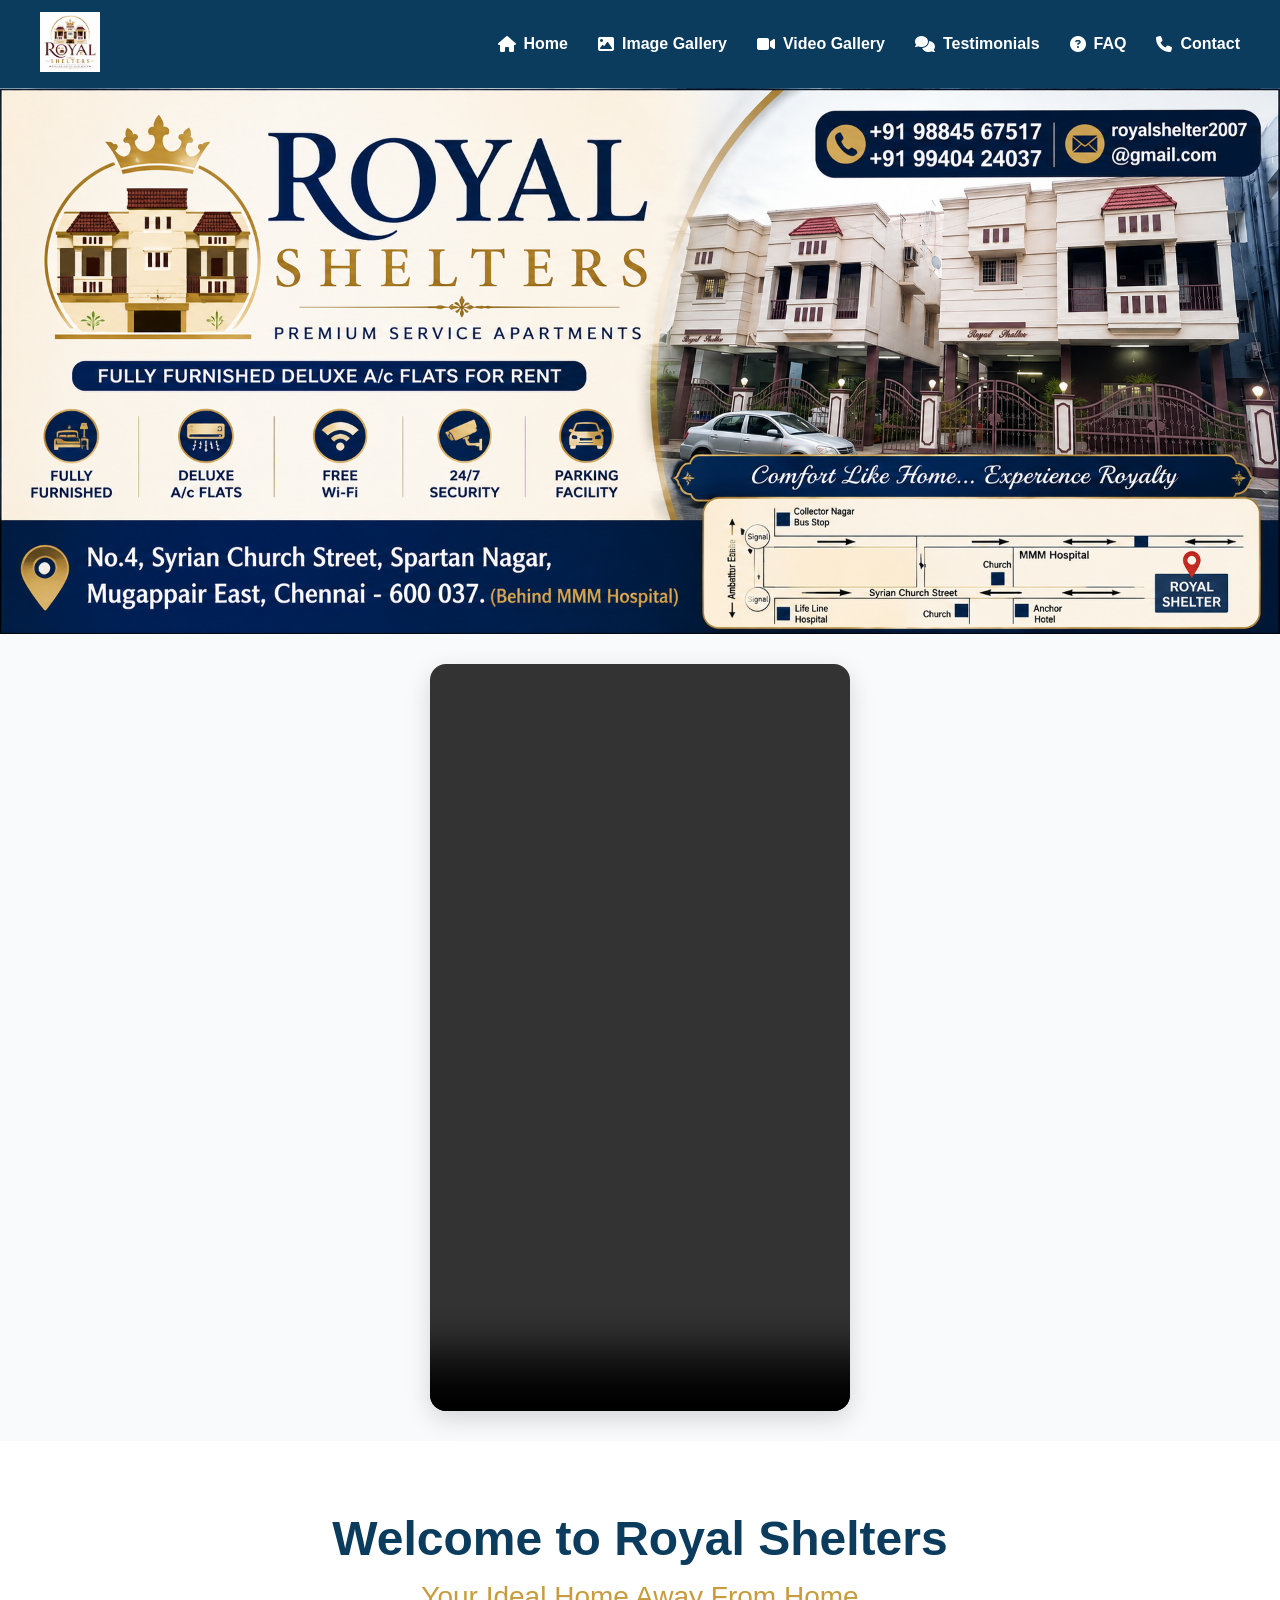
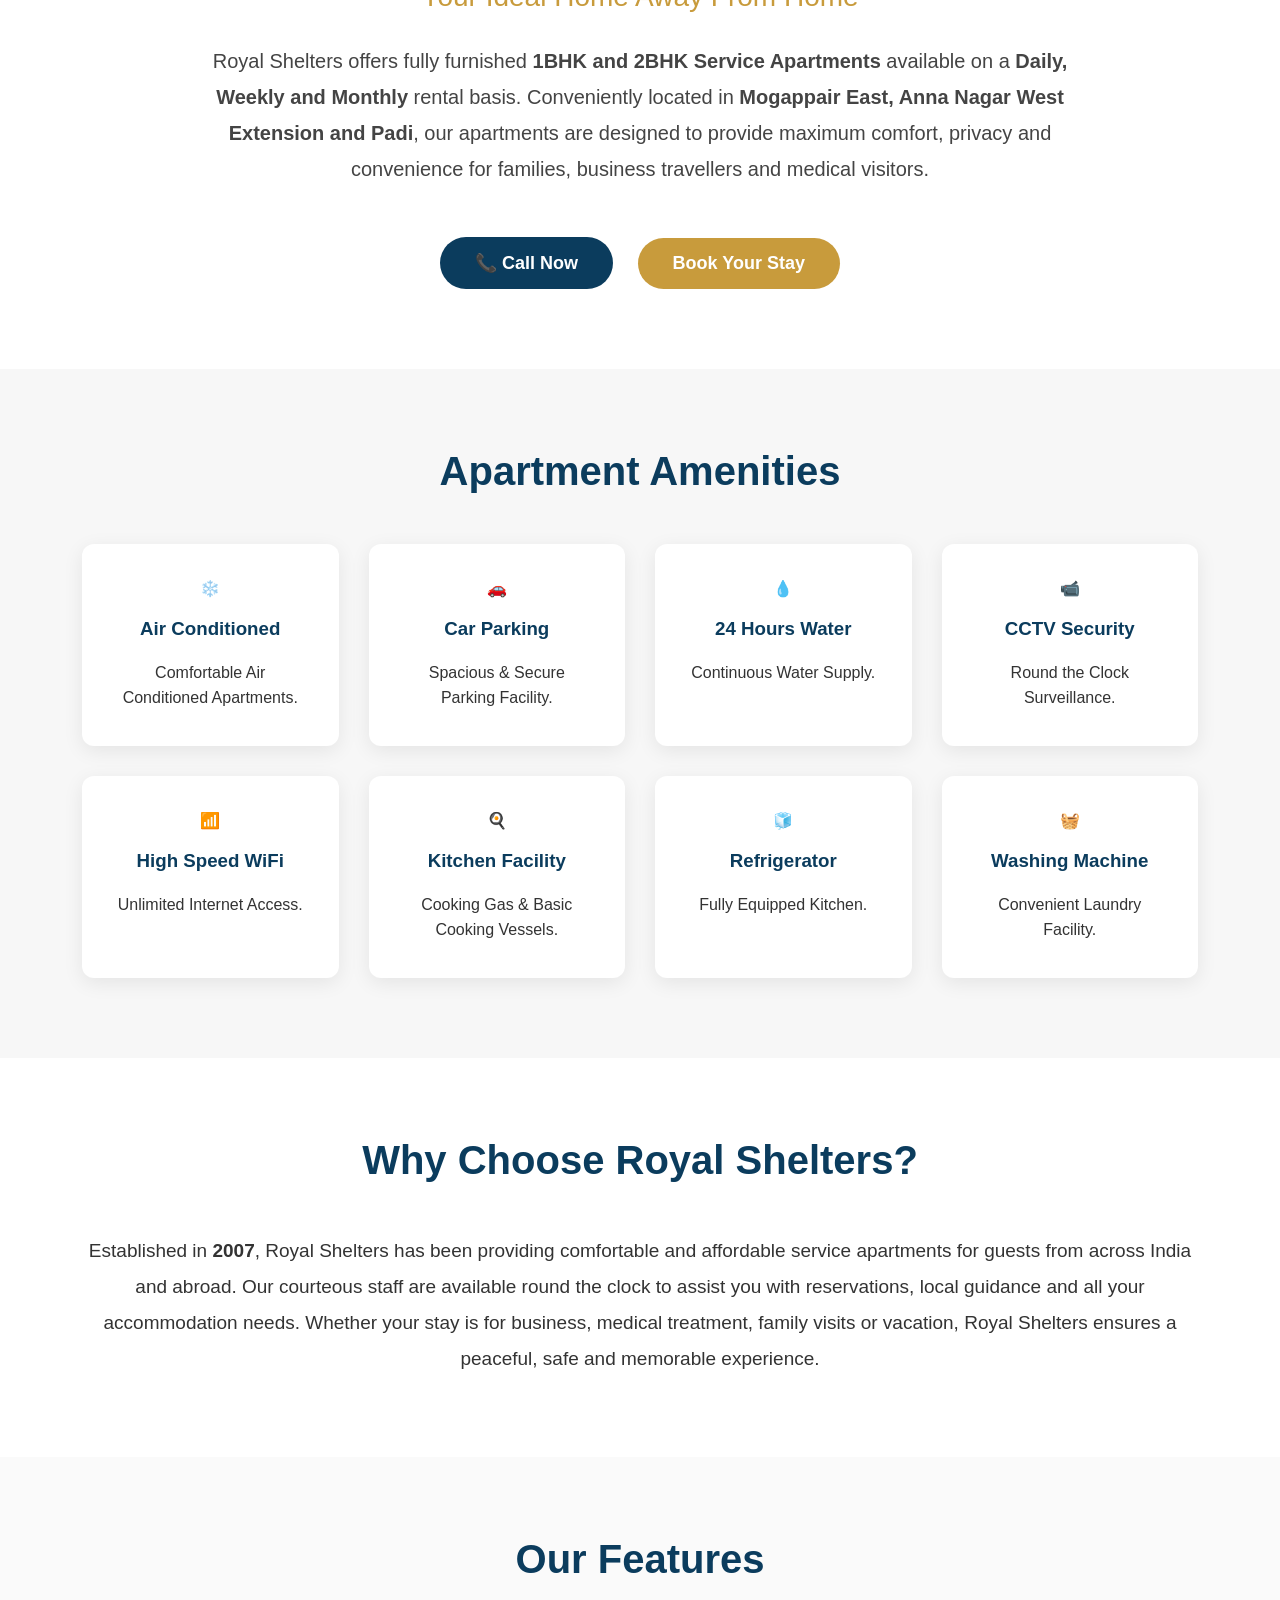
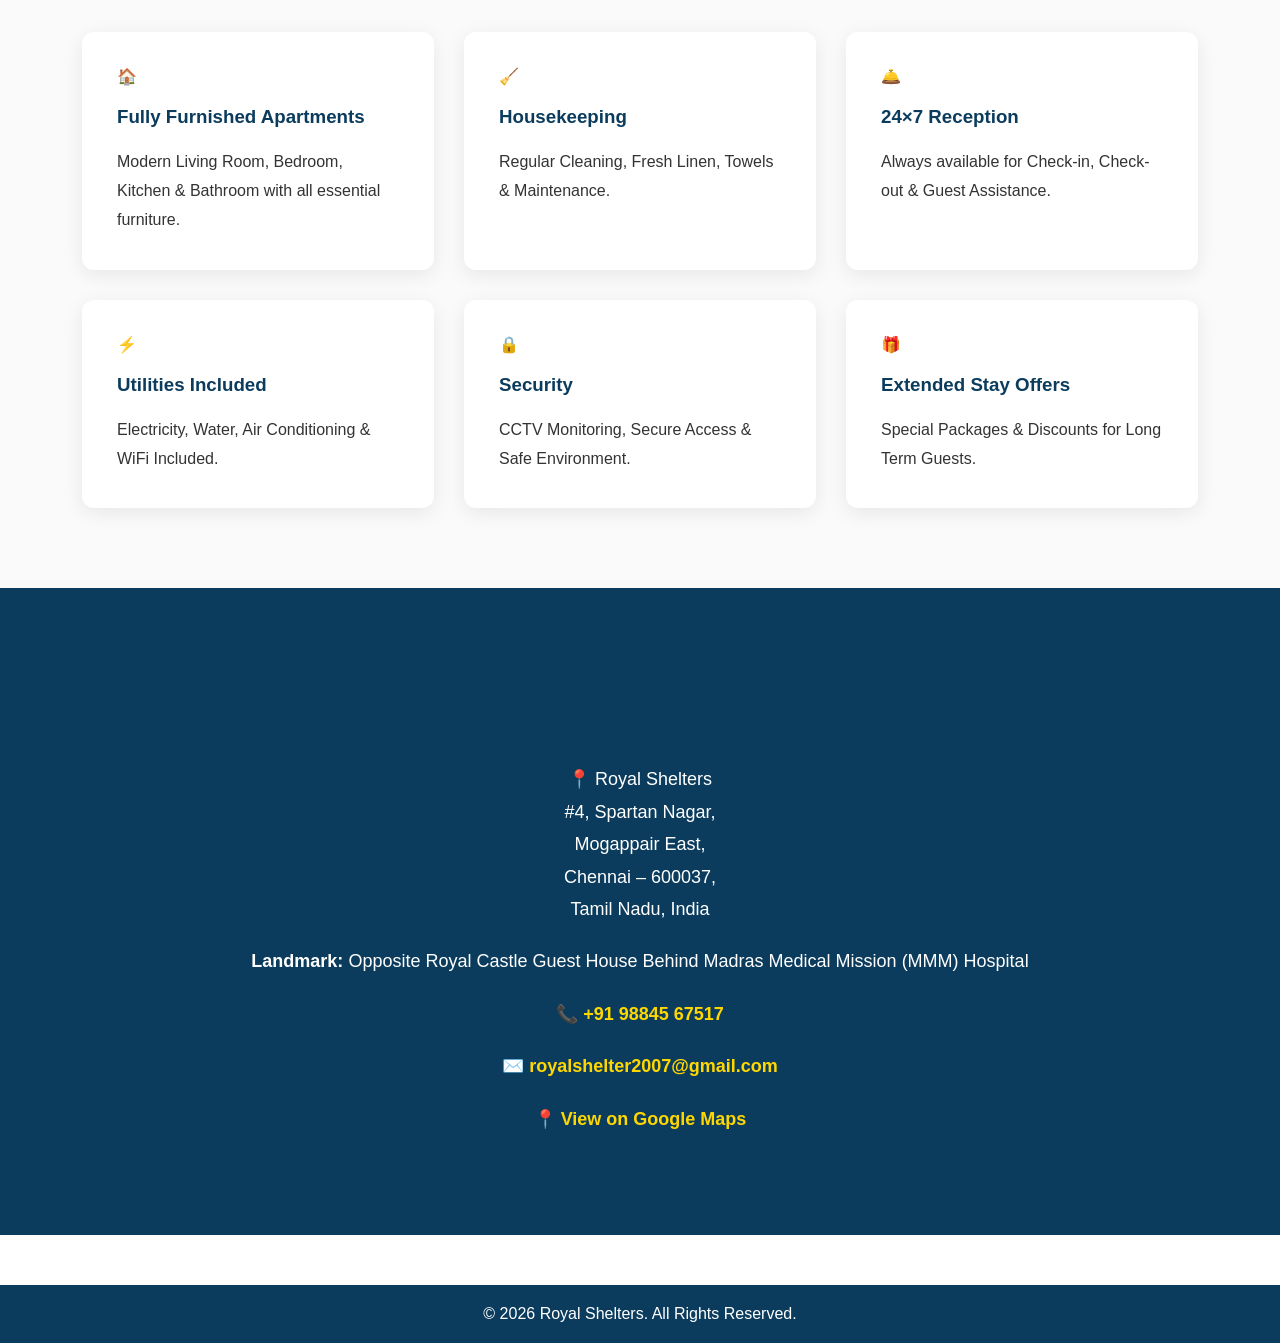
<file: index.html>
<!DOCTYPE html>
<html lang="en">

<head>

<!-- ==========================================
     BASIC SEO
=========================================== -->

<title>Royal Shelters | Premium Service Apartments in Mogappair East, Chennai</title>

<meta charset="UTF-8">
<meta name="viewport" content="width=device-width, initial-scale=1.0">

<meta name="title" content="Royal Shelters | Premium Service Apartments in Mogappair East, Chennai">

<meta name="description"
content="Royal Shelters offers fully furnished premium service apartments in Mogappair East, Chennai. Deluxe A/C flats for short stay, long stay, family stay, business stay and medical visitors near MMM Hospital.">

<meta name="keywords"
content="Royal Shelters, Service Apartments Chennai, Mogappair Service Apartments, Apartments near MMM Hospital, Fully Furnished Apartments Chennai, Corporate Stay Chennai, Family Stay Chennai">

<meta name="author" content="Royal Shelters">

<meta name="robots" content="index,follow">

<link rel="canonical" href="https://royalshelters.in/">


<!-- Open Graph -->

<meta property="og:type" content="website">
<meta property="og:title" content="Royal Shelters | Premium Service Apartments">
<meta property="og:description" content="Premium Fully Furnished Deluxe A/C Service Apartments in Mogappair East, Chennai.">
<meta property="og:url" content="https://royalshelters.in/">
<meta property="og:image" content="https://royalshelters.in/images/banner.png">


<!-- Twitter -->

<meta name="twitter:card" content="summary_large_image">
<meta name="twitter:title" content="Royal Shelters">
<meta name="twitter:description" content="Premium Service Apartments in Chennai">
<meta name="twitter:image" content="https://royalshelters.in/images/banner.png">


<!-- Theme -->

<meta name="theme-color" content="#0b3c5d">

<link rel="icon" href="images/favicon.png">

<link rel="apple-touch-icon" href="images/favicon.png">


<!-- CSS -->

<link rel="stylesheet" href="css/navigation.css">
<link rel="stylesheet" href="css/style.css">
<link rel="stylesheet" href="css/index.css">

</head>

<body>

<!-- Navigation -->
<div id="navigation-container"></div>

<script>

fetch("navigation.html")
.then(response=>response.text())
.then(data=>{

document.getElementById("navigation-container").innerHTML=data;

initializeNavigation();

});

</script>


<!-- Banner -->

<section class="hero-banner">

    <img src="images/banner.png"
         alt="Royal Shelters Service Apartments">

</section>
<!-- ==========================================
INTRO VIDEO
=========================================== -->

<section class="intro-video-section">

    <div class="intro-video-container">

        <video
            class="intro-video"
            controls
            autoplay
            muted
            playsinline
            preload="metadata">

            <source src="videos/intro.mp4" type="video/mp4">

            Your browser does not support the video tag.

        </video>

    </div>

</section>

<!-- Main Content -->

<main>

     <!-- ==========================================
WELCOME SECTION
=========================================== -->

<section class="index-welcome">

    <div class="index-container">

        <h1 class="index-title">
            Welcome to Royal Shelters
        </h1>

        <h2 class="index-subtitle">
            Your Ideal Home Away From Home
        </h2>

        <p class="index-description">

            Royal Shelters offers fully furnished <strong>1BHK and 2BHK Service Apartments</strong>
            available on a <strong>Daily, Weekly and Monthly</strong> rental basis.

            Conveniently located in <strong>Mogappair East, Anna Nagar West Extension and Padi</strong>,
            our apartments are designed to provide maximum comfort, privacy and convenience for
            families, business travellers and medical visitors.

        </p>

        <div class="index-button-group">

            <a href="tel:+919884567517" class="index-call-button">
                📞 Call Now
            </a>

            <a href="contact.html" class="index-book-button">
                Book Your Stay
            </a>

        </div>

    </div>

</section>



<!-- ==========================================
AMENITIES
=========================================== -->

<section class="index-amenities">

<div class="index-container">

<h2 class="index-section-title">

Apartment Amenities

</h2>

<div class="index-amenities-grid">

<div class="index-amenity-card">

❄️

<h3>Air Conditioned</h3>

<p>Comfortable Air Conditioned Apartments.</p>

</div>


<div class="index-amenity-card">

🚗

<h3>Car Parking</h3>

<p>Spacious & Secure Parking Facility.</p>

</div>


<div class="index-amenity-card">

💧

<h3>24 Hours Water</h3>

<p>Continuous Water Supply.</p>

</div>


<div class="index-amenity-card">

📹

<h3>CCTV Security</h3>

<p>Round the Clock Surveillance.</p>

</div>


<div class="index-amenity-card">

📶

<h3>High Speed WiFi</h3>

<p>Unlimited Internet Access.</p>

</div>


<div class="index-amenity-card">

🍳

<h3>Kitchen Facility</h3>

<p>Cooking Gas & Basic Cooking Vessels.</p>

</div>


<div class="index-amenity-card">

🧊

<h3>Refrigerator</h3>

<p>Fully Equipped Kitchen.</p>

</div>


<div class="index-amenity-card">

🧺

<h3>Washing Machine</h3>

<p>Convenient Laundry Facility.</p>

</div>

</div>

</div>

</section>



<!-- ==========================================
ABOUT
=========================================== -->

<section class="index-about">

<div class="index-container">

<h2 class="index-section-title">

Why Choose Royal Shelters?

</h2>

<p>

Established in <strong>2007</strong>, Royal Shelters has been providing
comfortable and affordable service apartments for guests from across India
and abroad.

Our courteous staff are available round the clock to assist you with
reservations, local guidance and all your accommodation needs.

Whether your stay is for business, medical treatment,
family visits or vacation, Royal Shelters ensures a peaceful,
safe and memorable experience.

</p>

</div>

</section>



<!-- ==========================================
FEATURES
=========================================== -->

<section class="index-features">

<div class="index-container">

<h2 class="index-section-title">

Our Features

</h2>

<div class="index-features-grid">

<div class="index-feature">

🏠

<h3>Fully Furnished Apartments</h3>

<p>

Modern Living Room, Bedroom, Kitchen &
Bathroom with all essential furniture.

</p>

</div>



<div class="index-feature">

🧹

<h3>Housekeeping</h3>

<p>

Regular Cleaning, Fresh Linen,
Towels & Maintenance.

</p>

</div>



<div class="index-feature">

🛎️

<h3>24×7 Reception</h3>

<p>

Always available for Check-in,
Check-out & Guest Assistance.

</p>

</div>



<div class="index-feature">

⚡

<h3>Utilities Included</h3>

<p>

Electricity, Water,
Air Conditioning & WiFi Included.

</p>

</div>



<div class="index-feature">

🔒

<h3>Security</h3>

<p>

CCTV Monitoring,
Secure Access &
Safe Environment.

</p>

</div>



<div class="index-feature">

🎁

<h3>Extended Stay Offers</h3>

<p>

Special Packages &
Discounts for Long Term Guests.

</p>

</div>

</div>

</div>

</section>



<!-- ==========================================
CONTACT
=========================================== -->

<section class="index-contact">

<div class="index-container">

<h2 class="index-section-title">

Contact Royal Shelters

</h2>

<p>

📍 Royal Shelters<br>

#4, Spartan Nagar,<br>

Mogappair East,<br>

Chennai – 600037,<br>

Tamil Nadu, India

</p>

<p>

<b>Landmark:</b>

Opposite Royal Castle Guest House

Behind Madras Medical Mission (MMM) Hospital

</p>

<p>

📞

<a href="tel:+919884567517">

+91 98845 67517

</a>

</p>

<p>

✉️

<a href="mailto:royalshelter2007@gmail.com">

royalshelter2007@gmail.com

</a>

</p>

<p>

📍

<a href="https://maps.app.goo.gl/gJ1hBpkbXd2VNoMu9"
target="_blank">

View on Google Maps

</a>

</p>

</div>

</section>

</main>


<!-- Footer -->

<footer>

© 2026 Royal Shelters. All Rights Reserved.

</footer>


<!-- JavaScript -->

<script src="js/navigation.js"></script>

</body>
</html>
</file>
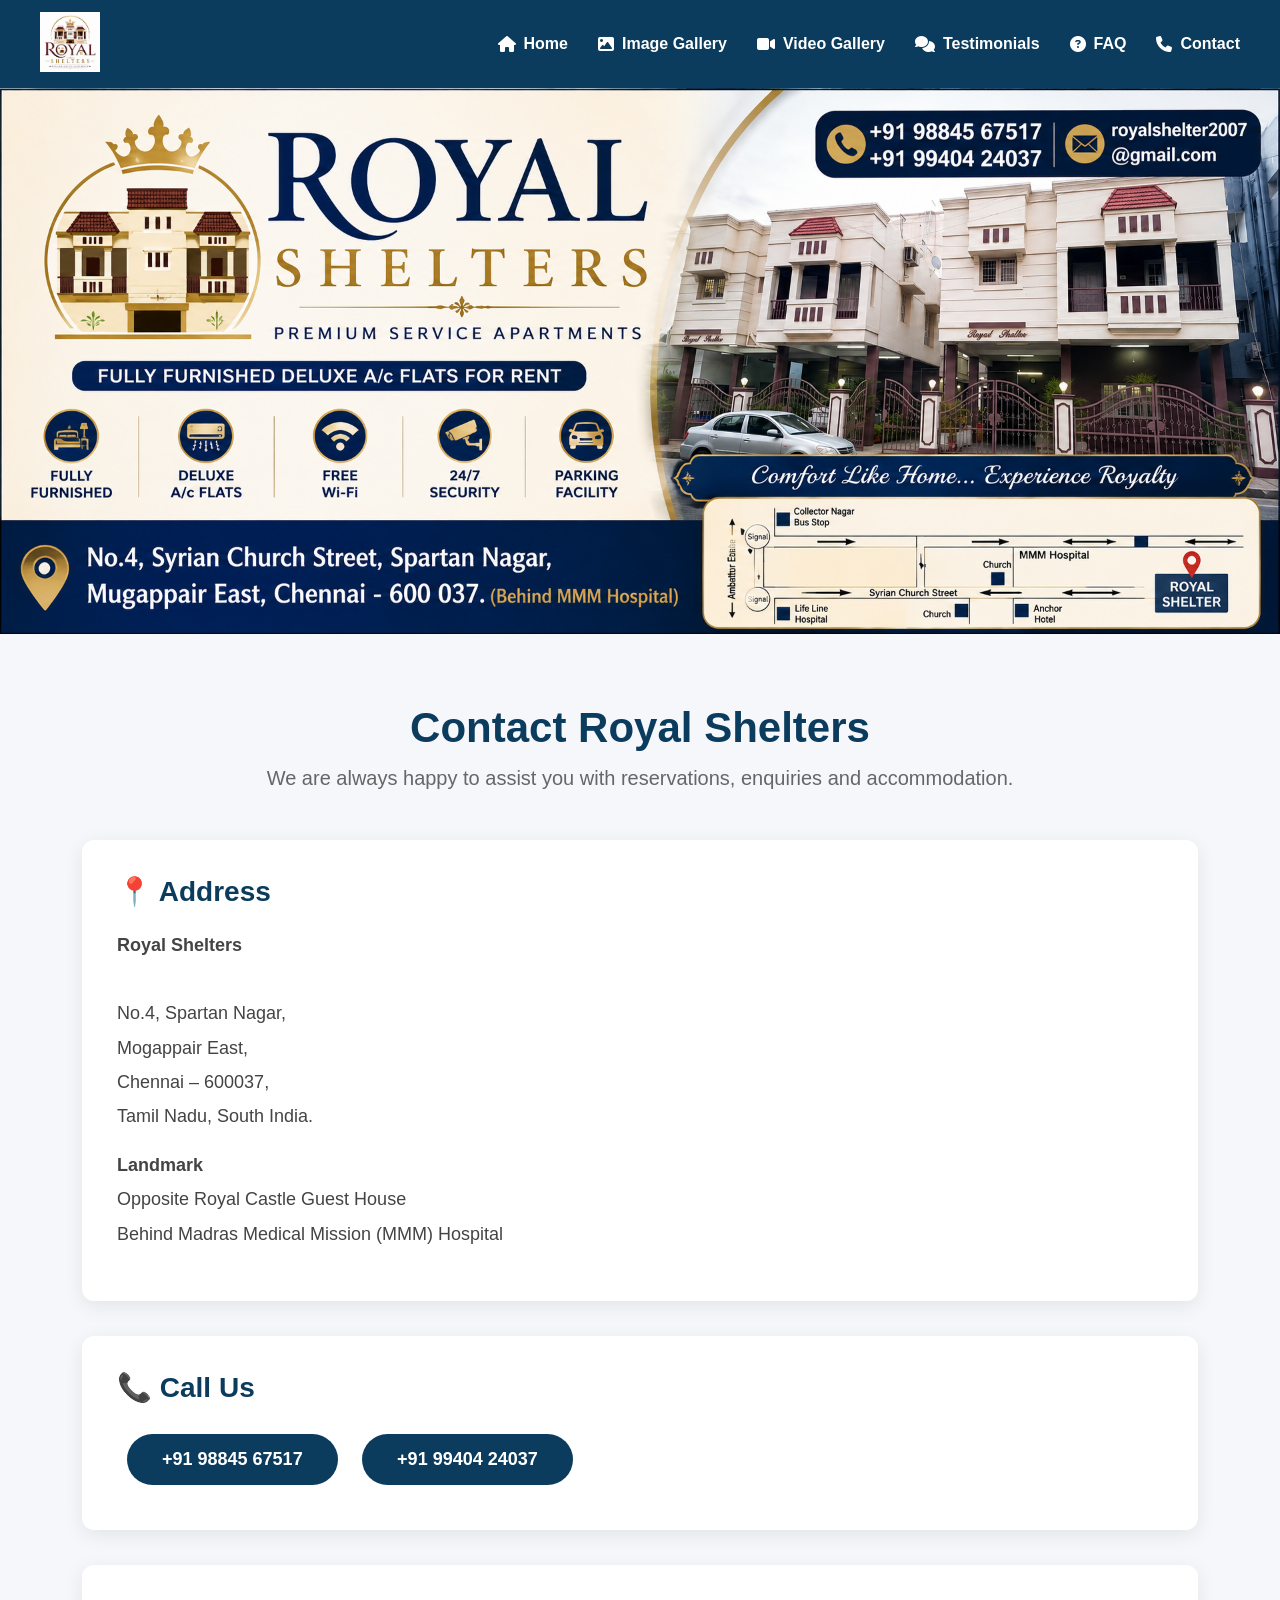
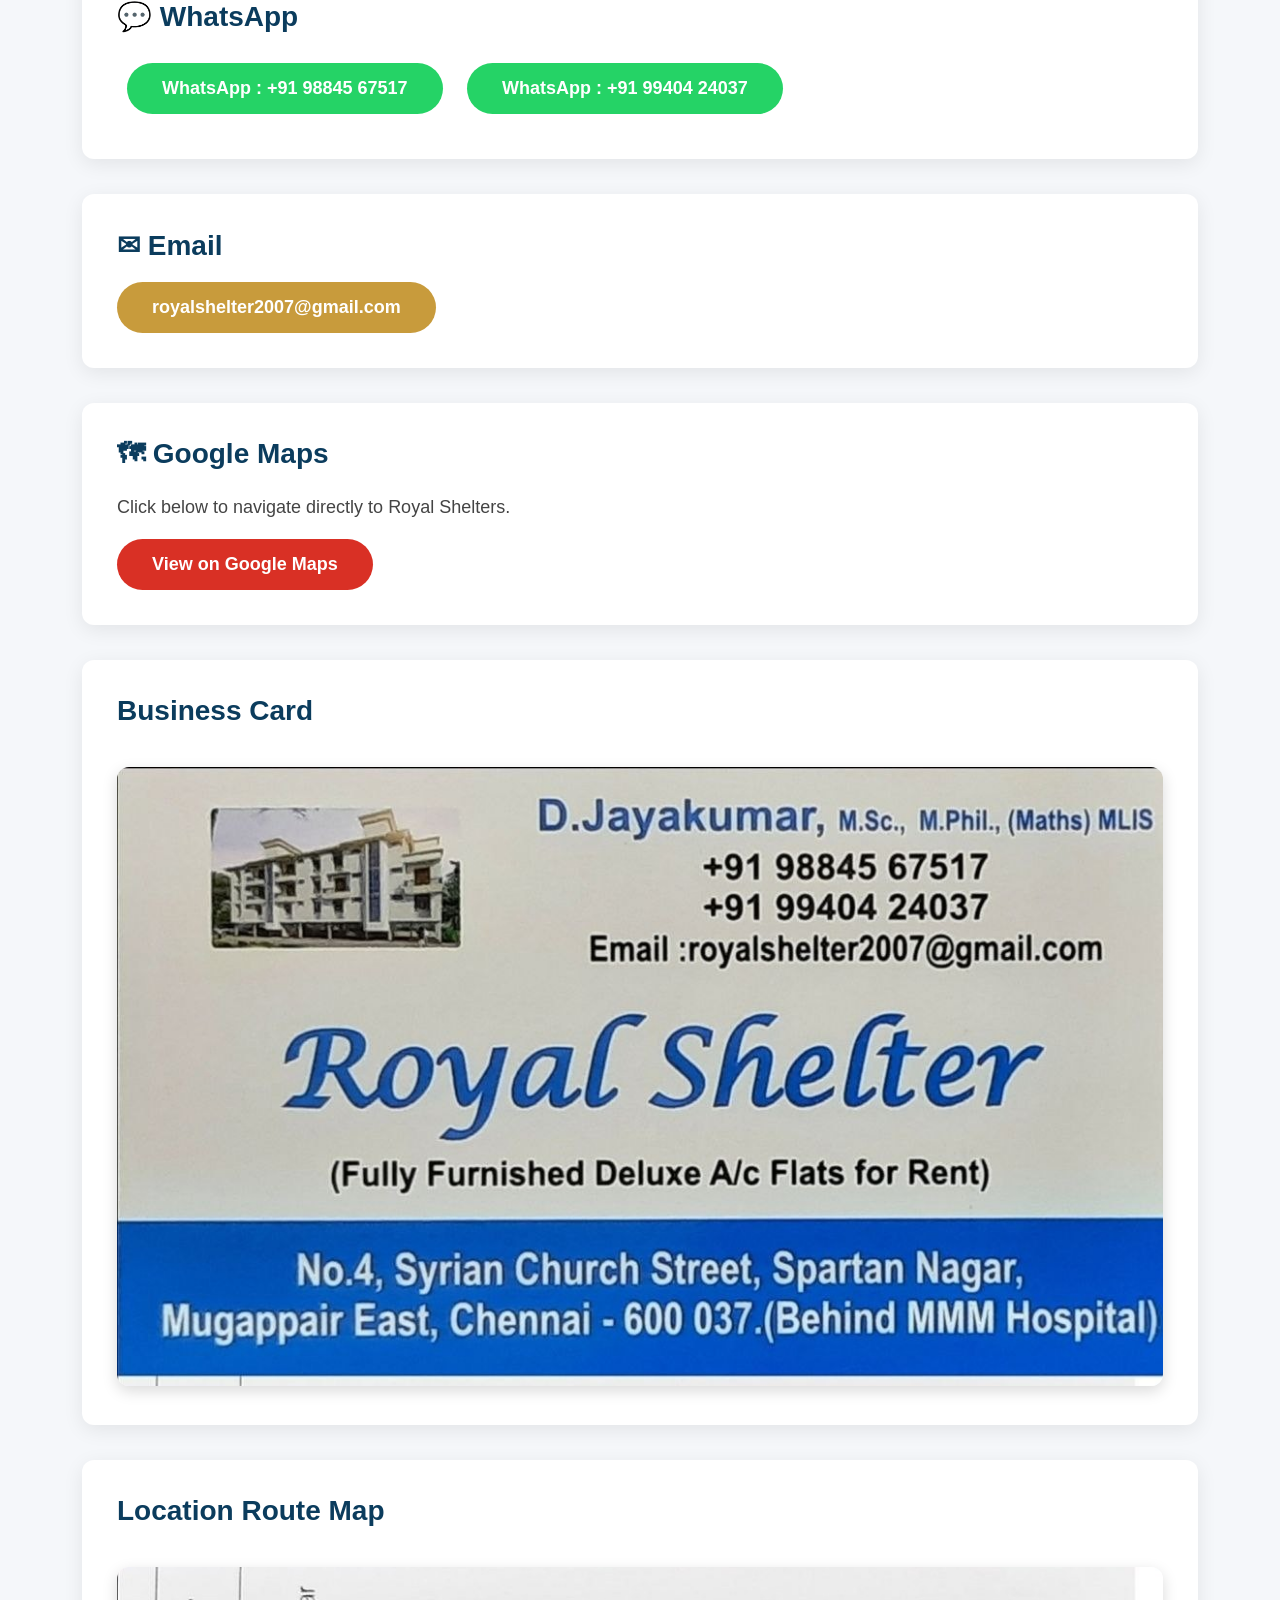
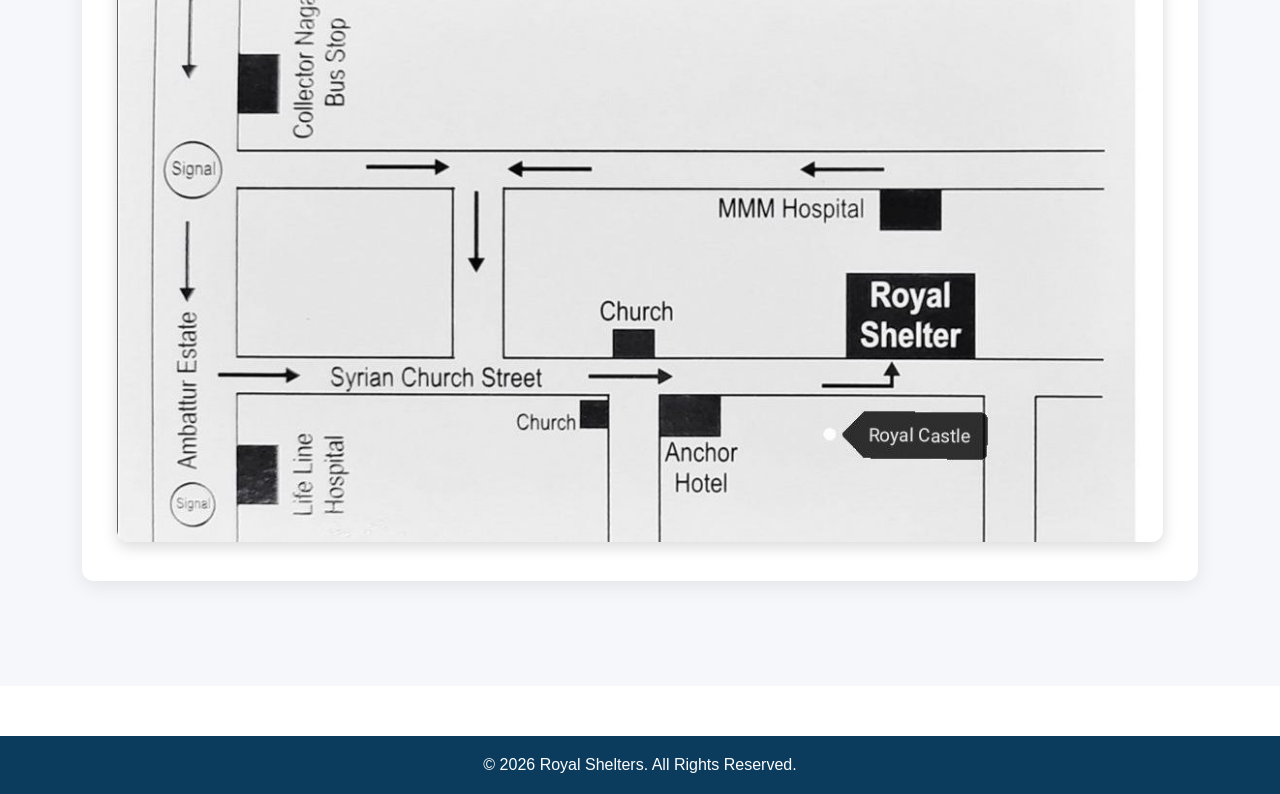
<file: contact.html>
<!DOCTYPE html>
<html lang="en">

<head>

<!-- ==========================================
     BASIC SEO
=========================================== -->

<title>Royal Shelters | Premium Service Apartments in Mogappair East, Chennai</title>

<meta charset="UTF-8">
<meta name="viewport" content="width=device-width, initial-scale=1.0">

<meta name="title" content="Royal Shelters | Premium Service Apartments in Mogappair East, Chennai">

<meta name="description"
content="Royal Shelters offers fully furnished premium service apartments in Mogappair East, Chennai. Deluxe A/C flats for short stay, long stay, family stay, business stay and medical visitors near MMM Hospital.">

<meta name="keywords"
content="Royal Shelters, Service Apartments Chennai, Mogappair Service Apartments, Apartments near MMM Hospital, Fully Furnished Apartments Chennai, Corporate Stay Chennai, Family Stay Chennai">

<meta name="author" content="Royal Shelters">

<meta name="robots" content="index,follow">

<link rel="canonical" href="https://royalshelters.in/">


<!-- Open Graph -->

<meta property="og:type" content="website">
<meta property="og:title" content="Royal Shelters | Premium Service Apartments">
<meta property="og:description" content="Premium Fully Furnished Deluxe A/C Service Apartments in Mogappair East, Chennai.">
<meta property="og:url" content="https://royalshelters.in/">
<meta property="og:image" content="https://royalshelters.in/images/banner.png">


<!-- Twitter -->

<meta name="twitter:card" content="summary_large_image">
<meta name="twitter:title" content="Royal Shelters">
<meta name="twitter:description" content="Premium Service Apartments in Chennai">
<meta name="twitter:image" content="https://royalshelters.in/images/banner.png">


<!-- Theme -->

<meta name="theme-color" content="#0b3c5d">

<link rel="icon" href="images/favicon.png">

<link rel="apple-touch-icon" href="images/favicon.png">


<!-- CSS -->

<link rel="stylesheet" href="css/navigation.css">
<link rel="stylesheet" href="css/style.css">
<link rel="stylesheet" href="css/contact.css">

</head>

<body>

<!-- Navigation -->
<div id="navigation-container"></div>

<script>

fetch("navigation.html")
.then(response=>response.text())
.then(data=>{

document.getElementById("navigation-container").innerHTML=data;

initializeNavigation();

});

</script>


<!-- Banner -->

<section class="hero-banner">

    <img src="images/banner.png"
         alt="Royal Shelters Service Apartments">

</section>


<!-- Main Content -->

<main>
     <!-- ======================================================
CONTACT SECTION
======================================================= -->

<section class="contact-section">

    <div class="contact-container">

        <h1 class="contact-title">
            Contact Royal Shelters
        </h1>

        <p class="contact-subtitle">
            We are always happy to assist you with reservations, enquiries and accommodation.
        </p>


        <!-- ========================= -->
        <!-- Address -->
        <!-- ========================= -->

        <div class="contact-card">

            <h2>📍 Address</h2>

            <p>

                <strong>Royal Shelters</strong><br><br>

                No.4, Spartan Nagar,<br>

                Mogappair East,<br>

                Chennai – 600037,<br>

                Tamil Nadu, South India.

            </p>

            <p>

                <strong>Landmark</strong><br>

                Opposite Royal Castle Guest House<br>

                Behind Madras Medical Mission (MMM) Hospital

            </p>

        </div>



        <!-- ========================= -->
        <!-- Phone -->
        <!-- ========================= -->

        <div class="contact-card">

            <h2>📞 Call Us</h2>

            <a class="contact-button"
               href="tel:+919884567517">

                +91 98845 67517

            </a>

            <a class="contact-button"
               href="tel:+919940424037">

                +91 99404 24037

            </a>

        </div>



        <!-- ========================= -->
        <!-- WhatsApp -->
        <!-- ========================= -->

        <div class="contact-card">

            <h2>💬 WhatsApp</h2>

            <a class="contact-whatsapp"

               href="https://wa.me/919884567517"

               target="_blank">

                WhatsApp : +91 98845 67517

            </a>

            <a class="contact-whatsapp"

               href="https://wa.me/919940424037"

               target="_blank">

                WhatsApp : +91 99404 24037

            </a>

        </div>



        <!-- ========================= -->
        <!-- Email -->
        <!-- ========================= -->

        <div class="contact-card">

            <h2>✉ Email</h2>

            <a class="contact-email"

               href="mailto:royalshelter2007@gmail.com">

                royalshelter2007@gmail.com

            </a>

        </div>



        <!-- ========================= -->
        <!-- Google Maps -->
        <!-- ========================= -->

        <div class="contact-card">

            <h2>🗺 Google Maps</h2>

            <p>

                Click below to navigate directly to Royal Shelters.

            </p>

            <a class="contact-map-button"

               href="https://maps.app.goo.gl/fKwsEp3BngqsBtt38"

               target="_blank">

                View on Google Maps

            </a>

        </div>



        <!-- ========================= -->
        <!-- Visiting Card -->
        <!-- ========================= -->

        <div class="contact-card">

            <h2>Business Card</h2>

            <img

                src="images/visiting-card.jpg"

                alt="Royal Shelters Visiting Card"

                class="contact-image">

        </div>



        <!-- ========================= -->
        <!-- Route Map -->
        <!-- ========================= -->

        <div class="contact-card">

            <h2>Location Route Map</h2>

            <img

                src="images/location-map.jpg"

                alt="Royal Shelters Route Map"

                class="contact-image">

        </div>

    </div>

</section>     


</main>


<!-- Footer -->

<footer>

© 2026 Royal Shelters. All Rights Reserved.

</footer>


<!-- JavaScript -->

<script src="js/navigation.js"></script>

</body>
</html>
</file>
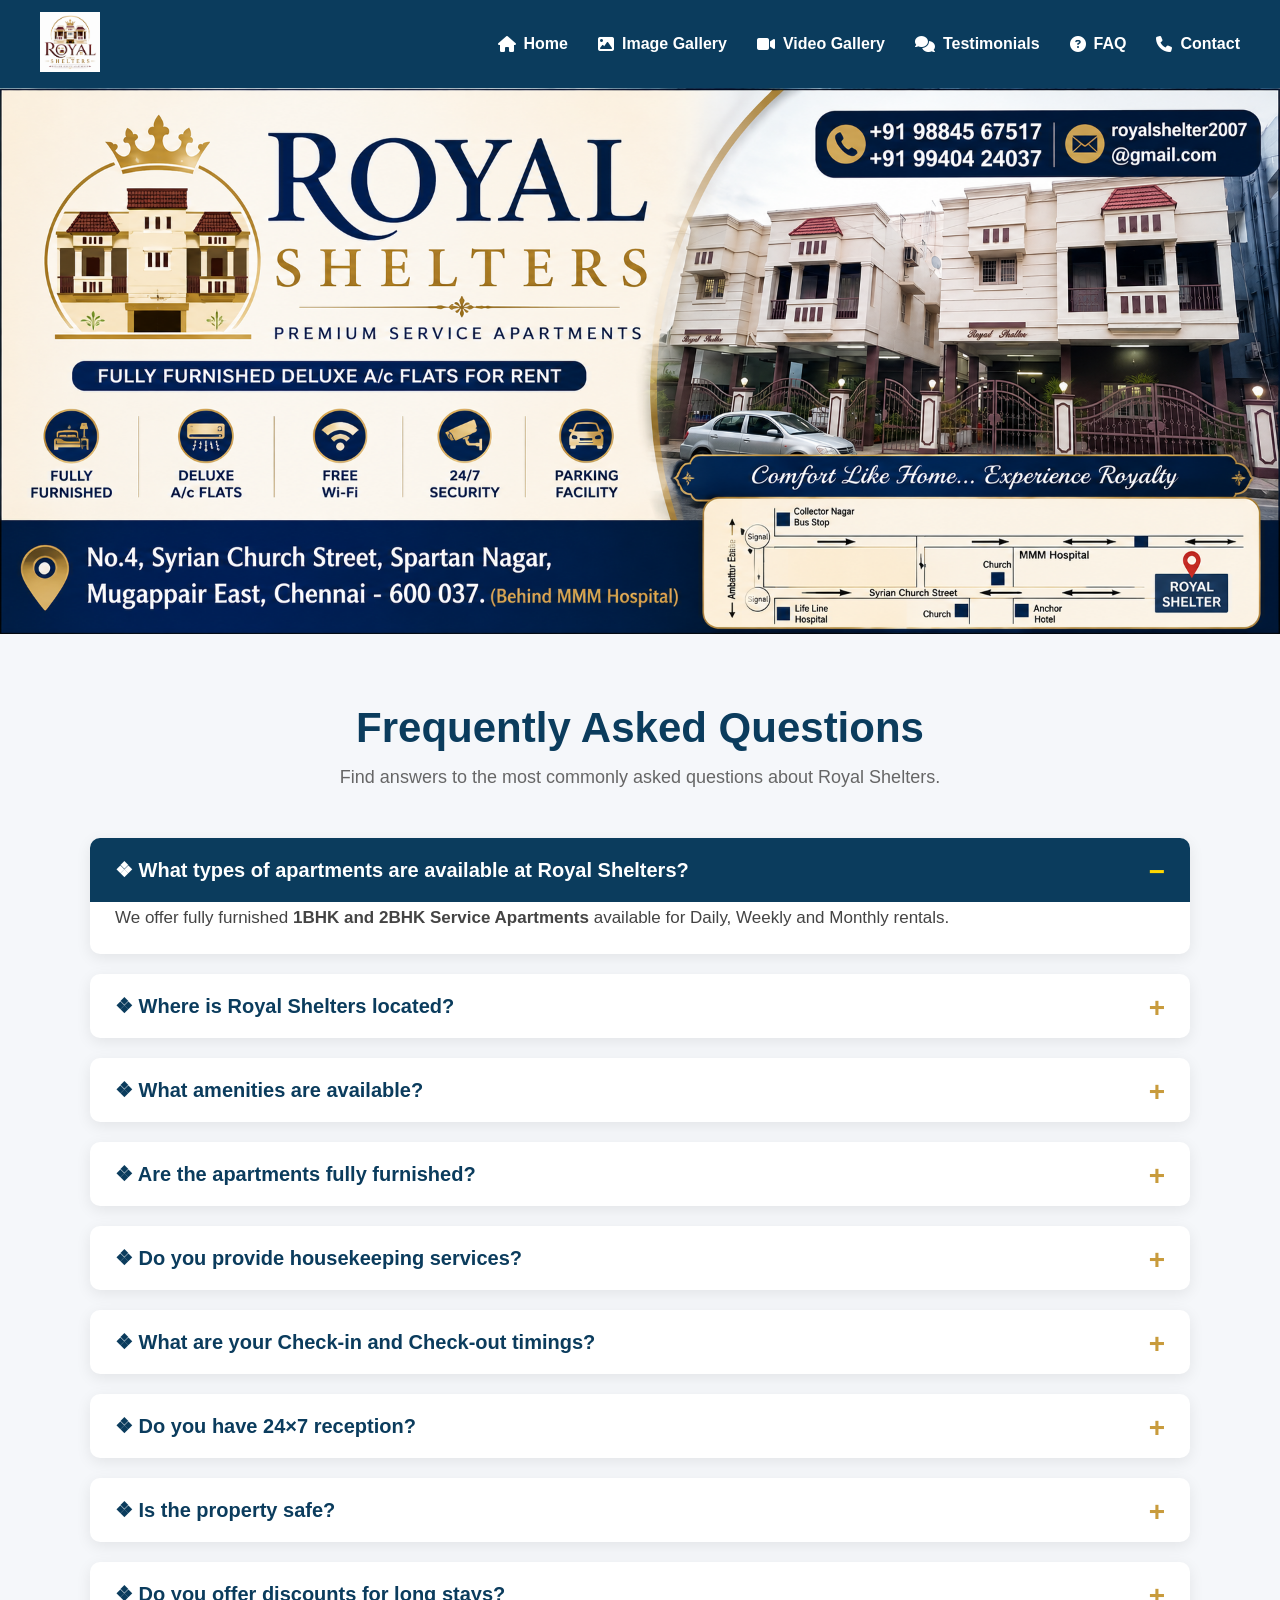
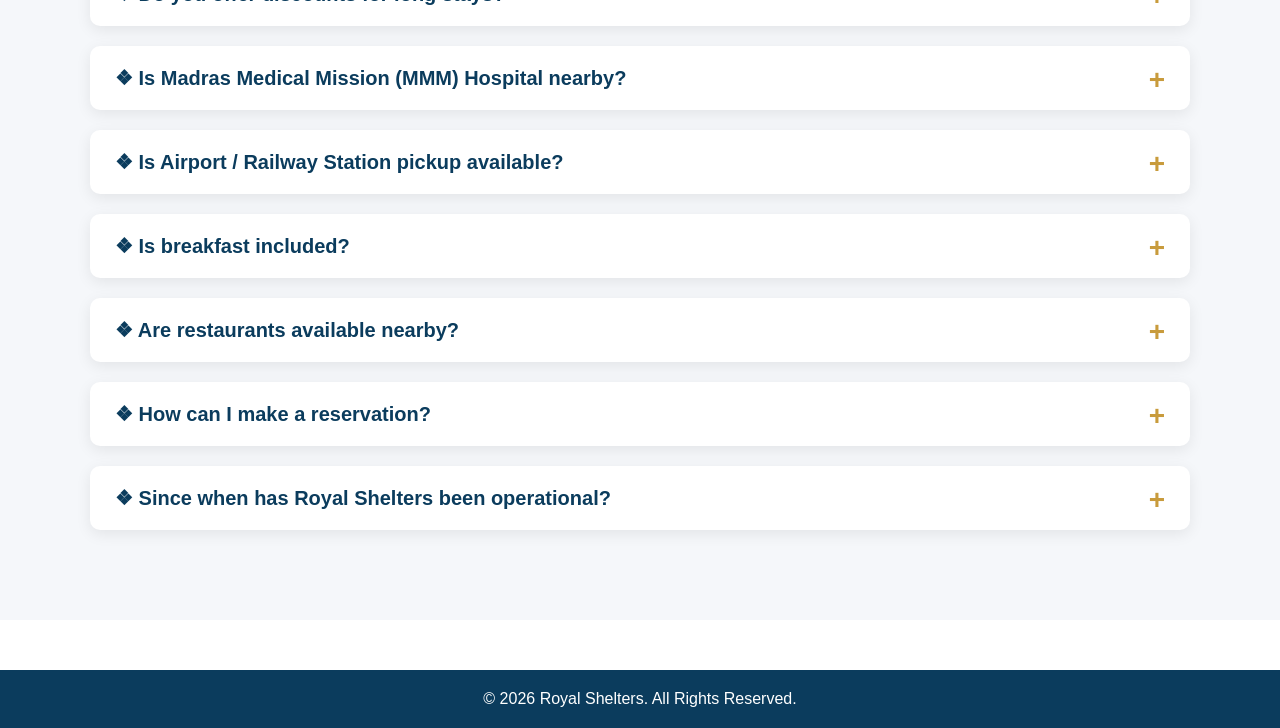
<file: faq.html>
<!DOCTYPE html>
<html lang="en">

<head>

<!-- ==========================================
     BASIC SEO
=========================================== -->

<title>Royal Shelters | Premium Service Apartments in Mogappair East, Chennai</title>

<meta charset="UTF-8">
<meta name="viewport" content="width=device-width, initial-scale=1.0">

<meta name="title" content="Royal Shelters | Premium Service Apartments in Mogappair East, Chennai">

<meta name="description"
content="Royal Shelters offers fully furnished premium service apartments in Mogappair East, Chennai. Deluxe A/C flats for short stay, long stay, family stay, business stay and medical visitors near MMM Hospital.">

<meta name="keywords"
content="Royal Shelters, Service Apartments Chennai, Mogappair Service Apartments, Apartments near MMM Hospital, Fully Furnished Apartments Chennai, Corporate Stay Chennai, Family Stay Chennai">

<meta name="author" content="Royal Shelters">

<meta name="robots" content="index,follow">

<link rel="canonical" href="https://royalshelters.in/">


<!-- Open Graph -->

<meta property="og:type" content="website">
<meta property="og:title" content="Royal Shelters | Premium Service Apartments">
<meta property="og:description" content="Premium Fully Furnished Deluxe A/C Service Apartments in Mogappair East, Chennai.">
<meta property="og:url" content="https://royalshelters.in/">
<meta property="og:image" content="https://royalshelters.in/images/banner.png">


<!-- Twitter -->

<meta name="twitter:card" content="summary_large_image">
<meta name="twitter:title" content="Royal Shelters">
<meta name="twitter:description" content="Premium Service Apartments in Chennai">
<meta name="twitter:image" content="https://royalshelters.in/images/banner.png">


<!-- Theme -->

<meta name="theme-color" content="#0b3c5d">

<link rel="icon" href="images/favicon.png">

<link rel="apple-touch-icon" href="images/favicon.png">


<!-- CSS -->

<link rel="stylesheet" href="css/navigation.css">
<link rel="stylesheet" href="css/style.css">
<link rel="stylesheet" href="css/faq.css">     

</head>

<body>

<!-- Navigation -->
<div id="navigation-container"></div>

<script>

fetch("navigation.html")
.then(response=>response.text())
.then(data=>{

document.getElementById("navigation-container").innerHTML=data;

initializeNavigation();

});

</script>


<!-- Banner -->

<section class="hero-banner">

    <img src="images/banner.png"
         alt="Royal Shelters Service Apartments">

</section>


<!-- Main Content -->

<main>

          <!-- ==========================================
FAQ SECTION
=========================================== -->

<section class="faq-section">

    <div class="faq-container">

        <h1 class="faq-title">
            Frequently Asked Questions
        </h1>

        <p class="faq-subtitle">
            Find answers to the most commonly asked questions about Royal Shelters.
        </p>

        <details class="faq-item" open>
            <summary>❖ What types of apartments are available at Royal Shelters?</summary>
            <p>
                We offer fully furnished <strong>1BHK and 2BHK Service Apartments</strong>
                available for Daily, Weekly and Monthly rentals.
            </p>
        </details>

        <details class="faq-item">
            <summary>❖ Where is Royal Shelters located?</summary>

            <p>

                Our Service Apartments are located in:

            </p>

            <ul>

                <li>Mogappair East</li>

                <li>Anna Nagar West Extension</li>

                <li>Padi</li>

            </ul>

            <p>

                <strong>Address</strong><br>

                Royal Shelters<br>

                #4, Spartan Nagar,<br>

                Mogappair East,<br>

                Chennai – 600037.

            </p>

            <p>

                <strong>Landmark:</strong>

                Opposite Royal Castle Guest House,

                Behind Madras Medical Mission (MMM) Hospital.

            </p>

            <a href="https://maps.app.goo.gl/gJ1hBpkbXd2VNoMu9"
               target="_blank">

                📍 View on Google Maps

            </a>

        </details>



        <details class="faq-item">

            <summary>

                ❖ What amenities are available?

            </summary>

            <ul>

                <li>Air Conditioning</li>

                <li>High Speed WiFi</li>

                <li>Spacious Car Parking</li>

                <li>24 Hours Water Supply</li>

                <li>CCTV Security</li>

                <li>Cooking Gas</li>

                <li>Basic Cooking Vessels</li>

                <li>Refrigerator</li>

                <li>Washing Machine</li>

                <li>Generator Backup</li>

            </ul>

        </details>



        <details class="faq-item">

            <summary>

                ❖ Are the apartments fully furnished?

            </summary>

            <p>

                Yes.

                Every apartment is fully furnished with Bedroom,

                Living Room,

                Kitchen and Bathroom.

                Appliances such as Refrigerator,

                Stove,

                Microwave,

                Cooking Utensils and Cutlery are also provided.

            </p>

        </details>



        <details class="faq-item">

            <summary>

                ❖ Do you provide housekeeping services?

            </summary>

            <p>

                Yes.

                Regular housekeeping,

                cleaning,

                changing bed linen,

                towels and general maintenance

                are provided.

            </p>

        </details>



        <details class="faq-item">

            <summary>

                ❖ What are your Check-in and Check-out timings?

            </summary>

            <p>

                <strong>Check-in :</strong>

                12:00 Noon

            </p>

            <p>

                <strong>Check-out :</strong>

                11:00 AM

                on the following day.

            </p>

        </details>



        <details class="faq-item">

            <summary>

                ❖ Do you have 24×7 reception?

            </summary>

            <p>

                Yes.

                Our reception and concierge services operate

                24 hours a day to assist our guests.

            </p>

        </details>



        <details class="faq-item">

            <summary>

                ❖ Is the property safe?

            </summary>

            <p>

                Absolutely.

                CCTV Surveillance,

                Secure Access,

                Generator Backup

                and dedicated staff ensure a safe and comfortable stay.

            </p>

        </details>



        <details class="faq-item">

            <summary>

                ❖ Do you offer discounts for long stays?

            </summary>

            <p>

                Yes.

                We offer attractive discounts,

                extended stay packages

                and flexible booking options

                for long-term guests.

            </p>

        </details>



        <details class="faq-item">

            <summary>

                ❖ Is Madras Medical Mission (MMM) Hospital nearby?

            </summary>

            <p>

                Yes.

                Madras Medical Mission (MMM)

                is located right next to

                Royal Shelters,

                making us an ideal stay

                for patients and their families.

            </p>

        </details>



        <details class="faq-item">

            <summary>

                ❖ Is Airport / Railway Station pickup available?

            </summary>

            <p>

                Yes.

                We assist our guests with

                Airport and Railway Station

                Pickup and Drop arrangements.

            </p>

        </details>



        <details class="faq-item">

            <summary>

                ❖ Is breakfast included?

            </summary>

            <p>

                Yes.

                Complimentary Breakfast

                is provided for our guests.

            </p>

        </details>



        <details class="faq-item">

            <summary>

                ❖ Are restaurants available nearby?

            </summary>

            <p>

                Yes.

                Anchor Restaurant is located

                just opposite Royal Shelters.

            </p>

        </details>



        <details class="faq-item">

            <summary>

                ❖ How can I make a reservation?

            </summary>

            <p>

                📞

                <a href="tel:+919884567517">

                    +91 98845 67517

                </a>

            </p>

            <p>

                ✉️

                <a href="mailto:royalshelter2007@gmail.com">

                    royalshelter2007@gmail.com

                </a>

            </p>

        </details>



        <details class="faq-item">

            <summary>

                ❖ Since when has Royal Shelters been operational?

            </summary>

            <p>

                Royal Shelters has been serving guests

                with hospitality and comfort

                since <strong>2007</strong>.

            </p>

        </details>

    </div>

</section>
</main>


<!-- Footer -->

<footer>

© 2026 Royal Shelters. All Rights Reserved.

</footer>


<!-- JavaScript -->

<script src="js/navigation.js"></script>

</body>
</html>
</file>
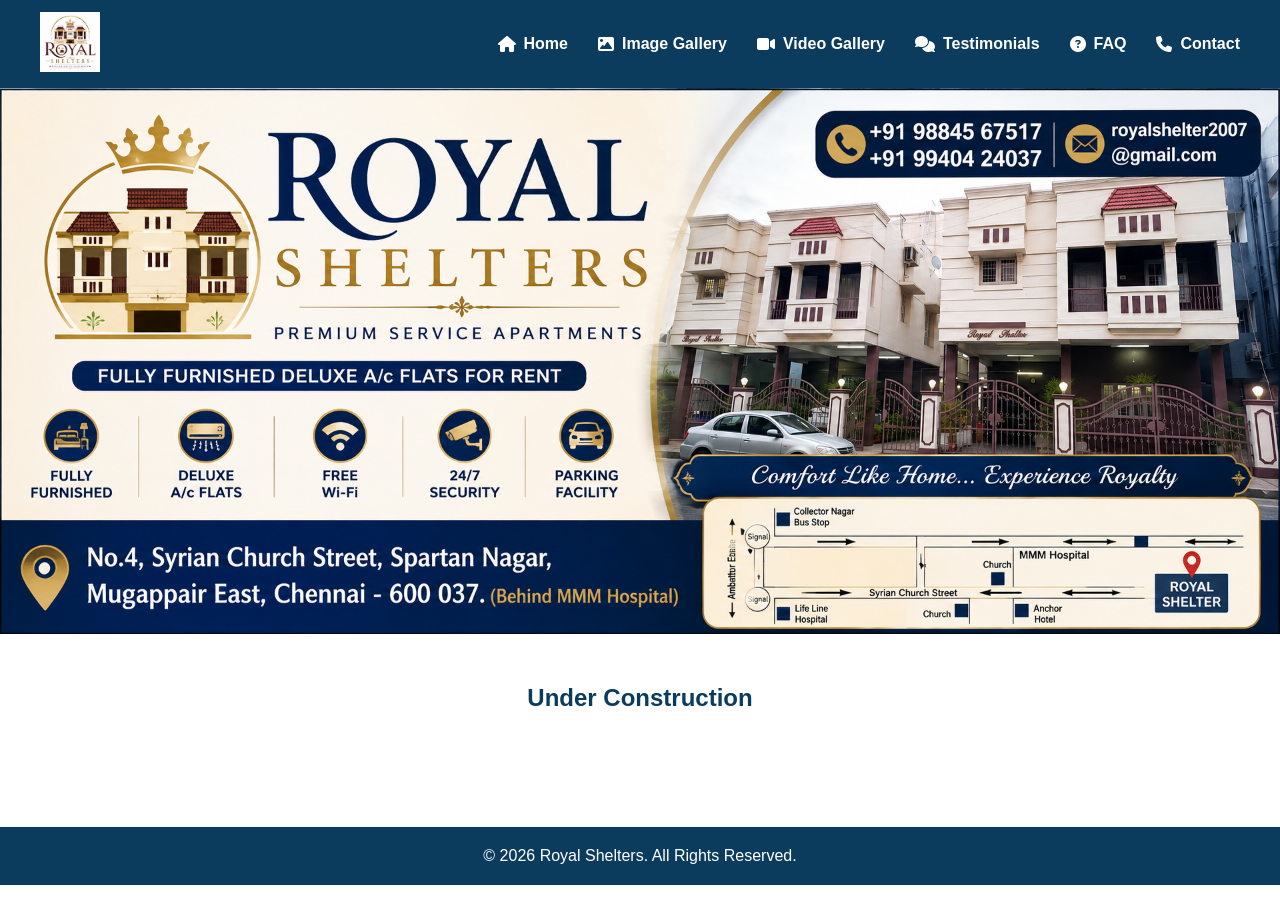
<file: template.html>
<!DOCTYPE html>
<html lang="en">

<head>

<!-- ==========================================
     BASIC SEO
=========================================== -->

<title>Royal Shelters | Premium Service Apartments in Mogappair East, Chennai</title>

<meta charset="UTF-8">
<meta name="viewport" content="width=device-width, initial-scale=1.0">

<meta name="title" content="Royal Shelters | Premium Service Apartments in Mogappair East, Chennai">

<meta name="description"
content="Royal Shelters offers fully furnished premium service apartments in Mogappair East, Chennai. Deluxe A/C flats for short stay, long stay, family stay, business stay and medical visitors near MMM Hospital.">

<meta name="keywords"
content="Royal Shelters, Service Apartments Chennai, Mogappair Service Apartments, Apartments near MMM Hospital, Fully Furnished Apartments Chennai, Corporate Stay Chennai, Family Stay Chennai">

<meta name="author" content="Royal Shelters">

<meta name="robots" content="index,follow">

<link rel="canonical" href="https://royalshelters.in/">


<!-- Open Graph -->

<meta property="og:type" content="website">
<meta property="og:title" content="Royal Shelters | Premium Service Apartments">
<meta property="og:description" content="Premium Fully Furnished Deluxe A/C Service Apartments in Mogappair East, Chennai.">
<meta property="og:url" content="https://royalshelters.in/">
<meta property="og:image" content="https://royalshelters.in/images/banner.png">


<!-- Twitter -->

<meta name="twitter:card" content="summary_large_image">
<meta name="twitter:title" content="Royal Shelters">
<meta name="twitter:description" content="Premium Service Apartments in Chennai">
<meta name="twitter:image" content="https://royalshelters.in/images/banner.png">


<!-- Theme -->

<meta name="theme-color" content="#0b3c5d">

<link rel="icon" href="images/favicon.png">

<link rel="apple-touch-icon" href="images/favicon.png">


<!-- CSS -->

<link rel="stylesheet" href="css/navigation.css">
<link rel="stylesheet" href="css/style.css">

</head>

<body>

<!-- Navigation -->
<div id="navigation-container"></div>

<script>

fetch("navigation.html")
.then(response=>response.text())
.then(data=>{

document.getElementById("navigation-container").innerHTML=data;

initializeNavigation();

});

</script>


<!-- Banner -->

<section class="hero-banner">

    <img src="images/banner.png"
         alt="Royal Shelters Service Apartments">

</section>


<!-- Main Content -->

<main>

<section class="welcome-section">

    <h1>
        Under Construction
    </h1>

</section>

</main>


<!-- Footer -->

<footer>

© 2026 Royal Shelters. All Rights Reserved.

</footer>


<!-- JavaScript -->

<script src="js/navigation.js"></script>

</body>
</html>
</file>
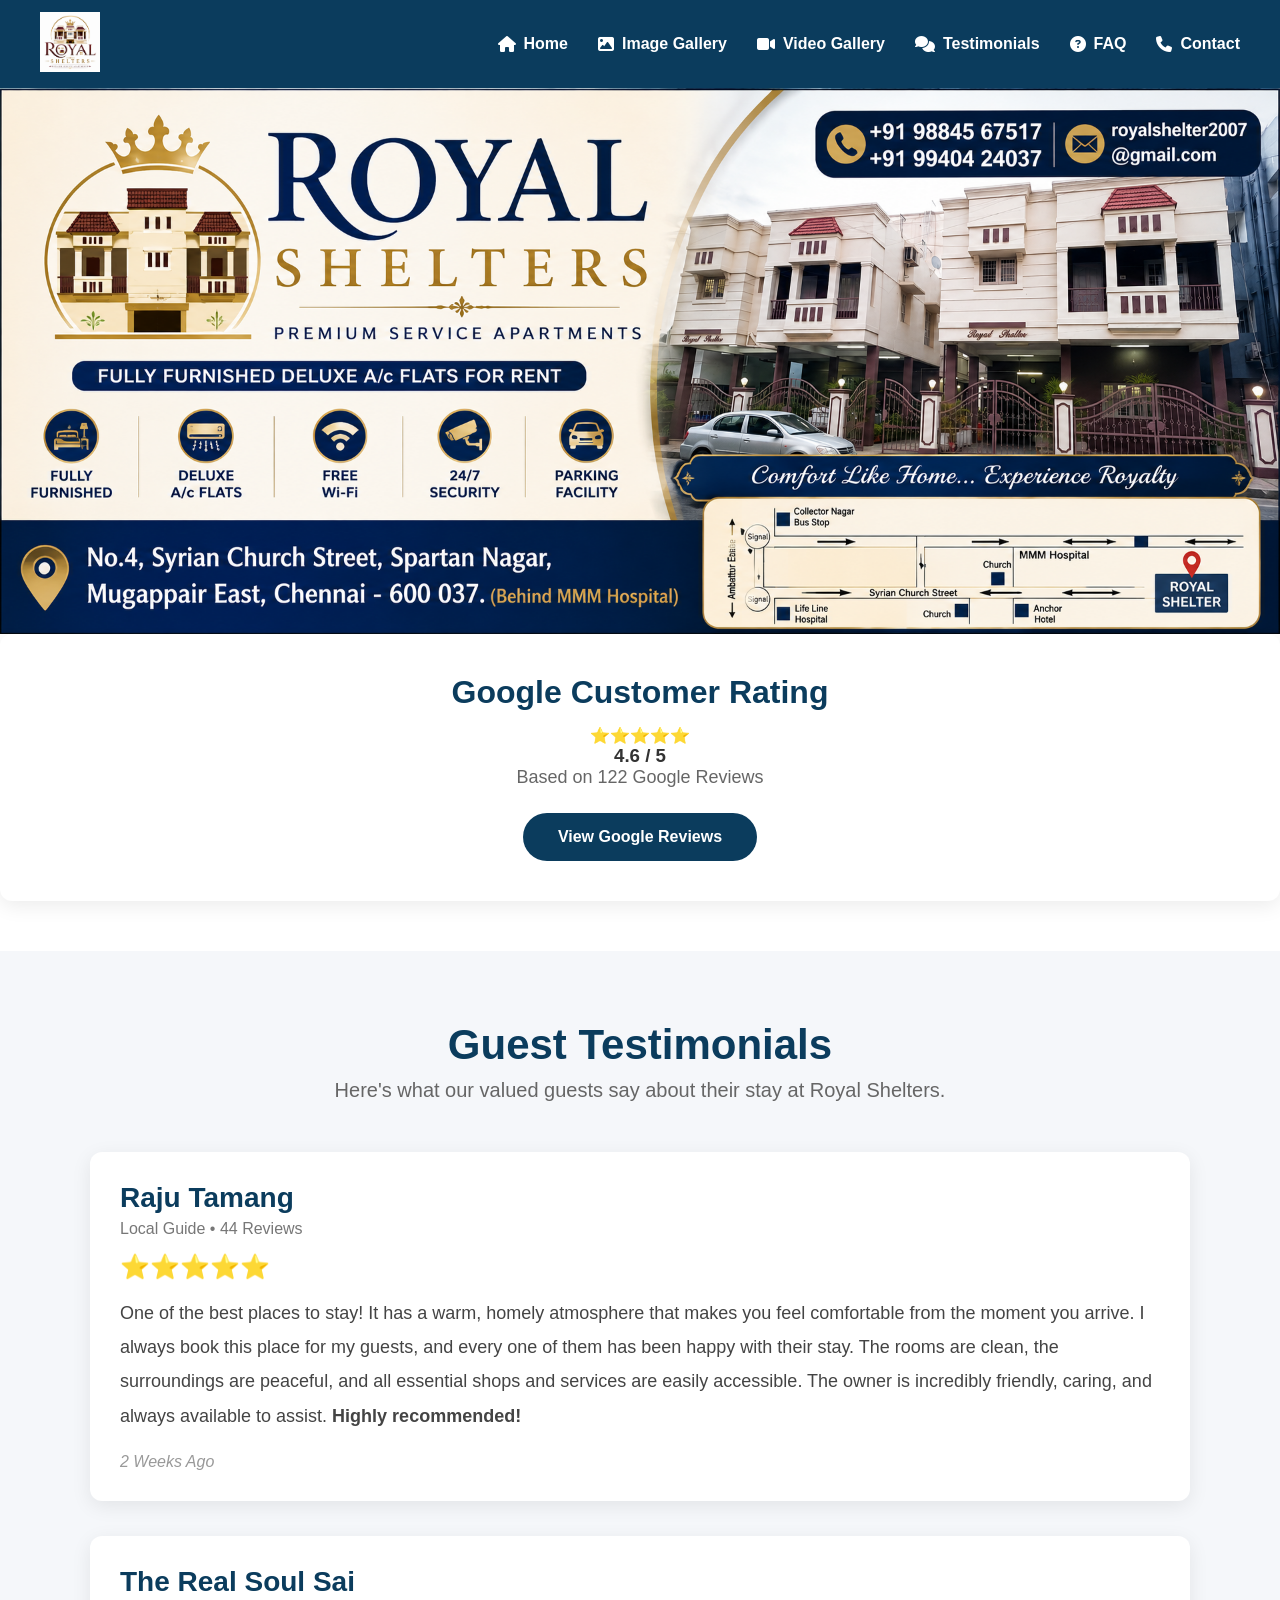
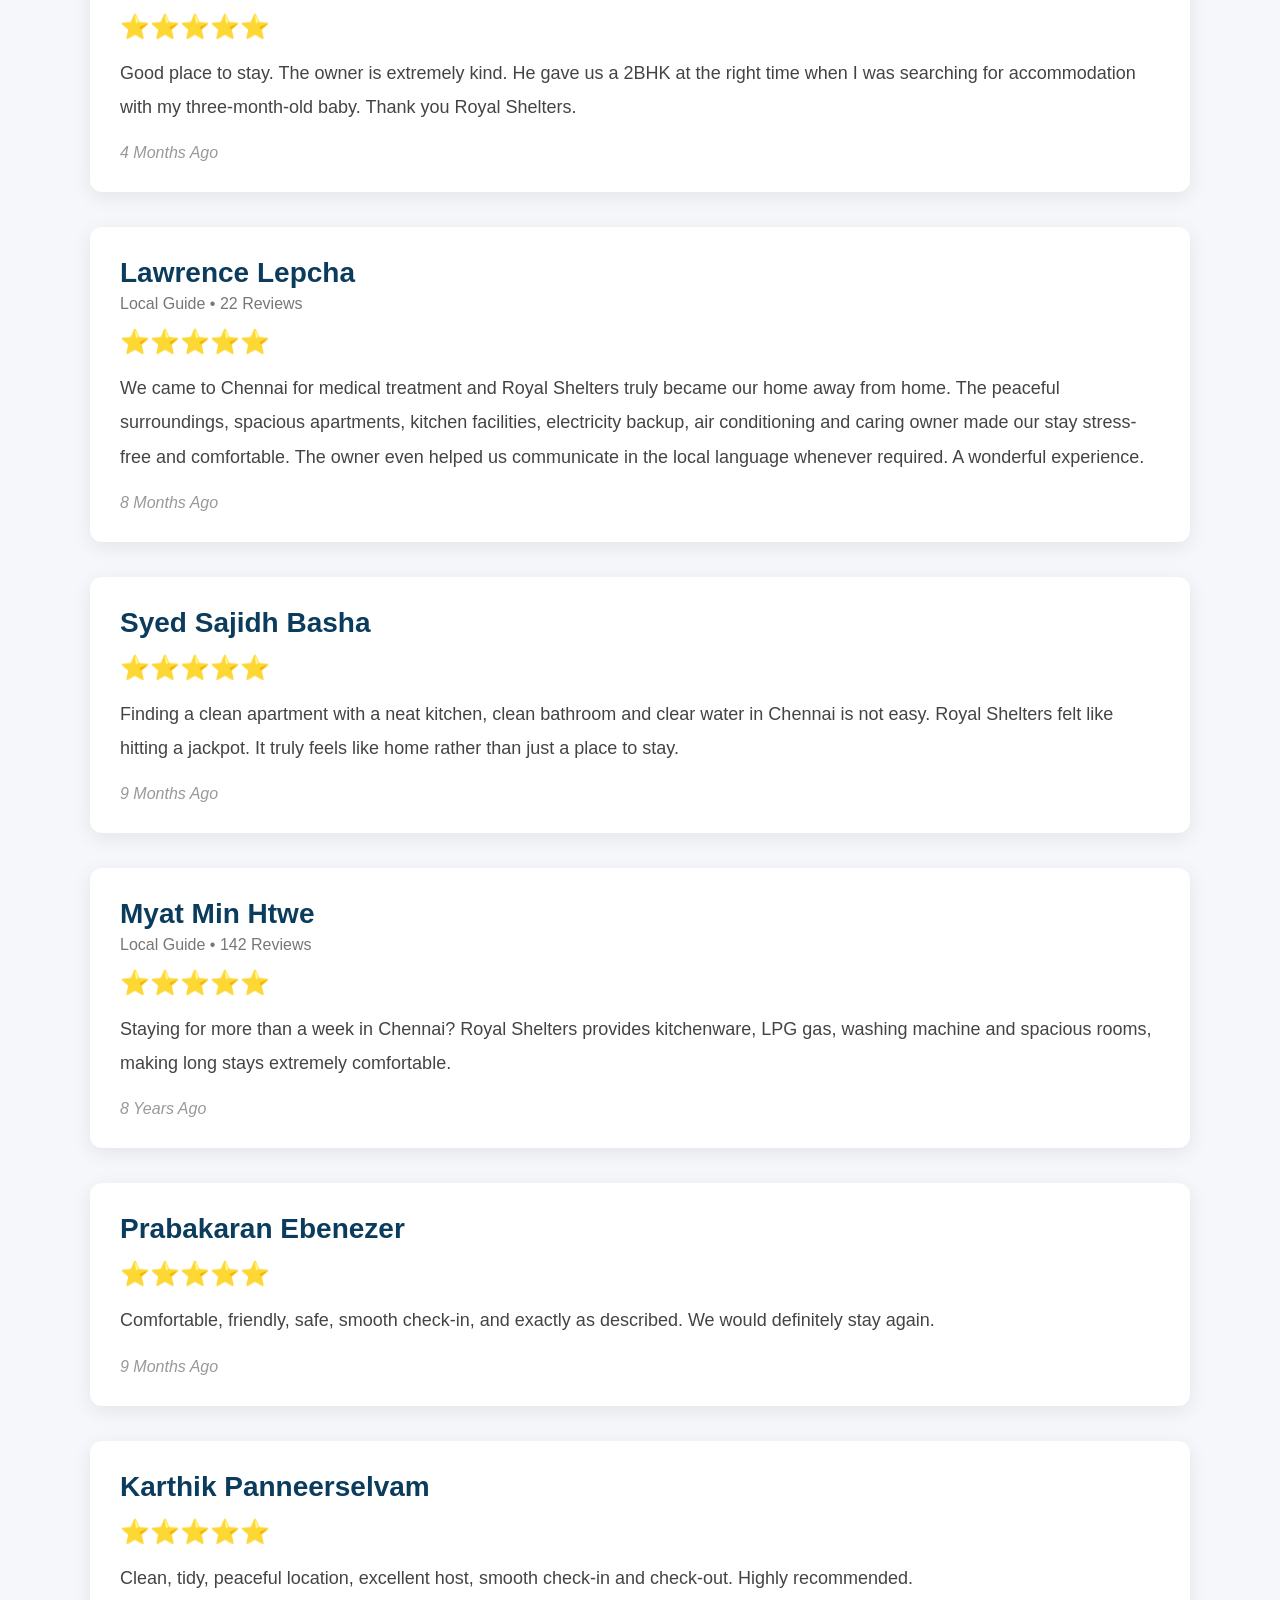
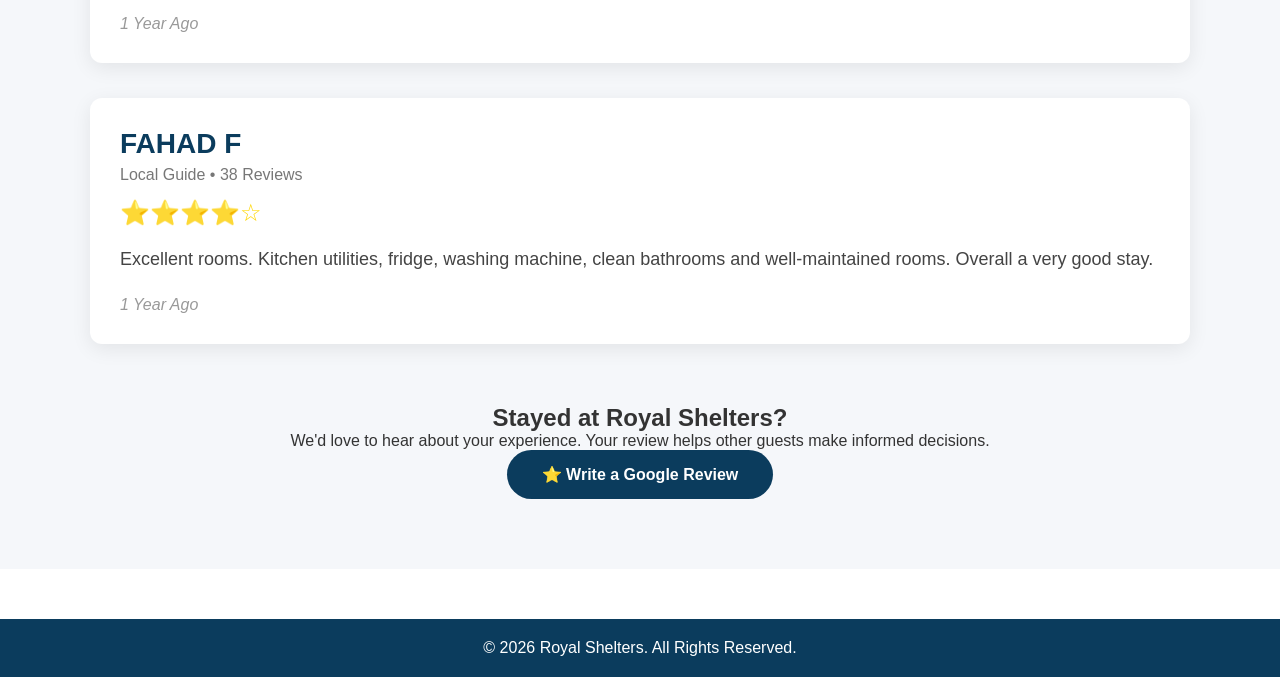
<file: testimonials.html>
<!DOCTYPE html>
<html lang="en">

<head>

<!-- ==========================================
     BASIC SEO
=========================================== -->

<title>Royal Shelters | Premium Service Apartments in Mogappair East, Chennai</title>

<meta charset="UTF-8">
<meta name="viewport" content="width=device-width, initial-scale=1.0">

<meta name="title" content="Royal Shelters | Premium Service Apartments in Mogappair East, Chennai">

<meta name="description"
content="Royal Shelters offers fully furnished premium service apartments in Mogappair East, Chennai. Deluxe A/C flats for short stay, long stay, family stay, business stay and medical visitors near MMM Hospital.">

<meta name="keywords"
content="Royal Shelters, Service Apartments Chennai, Mogappair Service Apartments, Apartments near MMM Hospital, Fully Furnished Apartments Chennai, Corporate Stay Chennai, Family Stay Chennai">

<meta name="author" content="Royal Shelters">

<meta name="robots" content="index,follow">

<link rel="canonical" href="https://royalshelters.in/">


<!-- Open Graph -->

<meta property="og:type" content="website">
<meta property="og:title" content="Royal Shelters | Premium Service Apartments">
<meta property="og:description" content="Premium Fully Furnished Deluxe A/C Service Apartments in Mogappair East, Chennai.">
<meta property="og:url" content="https://royalshelters.in/">
<meta property="og:image" content="https://royalshelters.in/images/banner.png">


<!-- Twitter -->

<meta name="twitter:card" content="summary_large_image">
<meta name="twitter:title" content="Royal Shelters">
<meta name="twitter:description" content="Premium Service Apartments in Chennai">
<meta name="twitter:image" content="https://royalshelters.in/images/banner.png">


<!-- Theme -->

<meta name="theme-color" content="#0b3c5d">

<link rel="icon" href="images/favicon.png">

<link rel="apple-touch-icon" href="images/favicon.png">


<!-- CSS -->

<link rel="stylesheet" href="css/navigation.css">
<link rel="stylesheet" href="css/style.css">
<link rel="stylesheet" href="css/testimonials.css">
     

</head>

<body>

<!-- Navigation -->
<div id="navigation-container"></div>

<script>

fetch("navigation.html")
.then(response=>response.text())
.then(data=>{

document.getElementById("navigation-container").innerHTML=data;

initializeNavigation();

});

</script>


<!-- Banner -->

<section class="hero-banner">

    <img src="images/banner.png"
         alt="Royal Shelters Service Apartments">

</section>


<!-- Main Content -->

<main>
          <!-- =====================================================
TESTIMONIALS SECTION
====================================================== -->

<div class="testimonials-google-rating">

    <h2>Google Customer Rating</h2>

    <div class="testimonials-stars-big">
        ⭐⭐⭐⭐⭐
    </div>

    <h3>4.6 / 5</h3>

    <p>Based on 122 Google Reviews</p>

    <a href="https://www.google.com/maps/place/Royal+Shelter/@13.0862044,80.1838767,17z/data=!4m8!3m7!1s0x3a5263f895df6daf:0xd16486aa52de2ad0!8m2!3d13.0861992!4d80.1864516!9m1!1b1!16s%2Fg%2F11f3cnzlp8"
       target="_blank"
       class="testimonials-review-button">

        View Google Reviews

    </a>

</div>

<section class="testimonials-section">

    <div class="testimonials-container">

        <h1 class="testimonials-title">
            Guest Testimonials
        </h1>

        <p class="testimonials-subtitle">
            Here's what our valued guests say about their stay at Royal Shelters.
        </p>


        <!-- ================================= -->

        <div class="testimonials-card">

            <div class="testimonials-header">

                <h3>Raju Tamang</h3>

                <span class="testimonials-badge">
                    Local Guide • 44 Reviews
                </span>

            </div>

            <div class="testimonials-stars">
                ⭐⭐⭐⭐⭐
            </div>

            <p>

                One of the best places to stay! It has a warm, homely atmosphere
                that makes you feel comfortable from the moment you arrive.

                I always book this place for my guests, and every one of them
                has been happy with their stay.

                The rooms are clean, the surroundings are peaceful,
                and all essential shops and services are easily accessible.

                The owner is incredibly friendly, caring,
                and always available to assist.

                <strong>Highly recommended!</strong>

            </p>

            <span class="testimonials-date">
                2 Weeks Ago
            </span>

        </div>



        <!-- ================================= -->

        <div class="testimonials-card">

            <div class="testimonials-header">

                <h3>The Real Soul Sai</h3>

            </div>

            <div class="testimonials-stars">
                ⭐⭐⭐⭐⭐
            </div>

            <p>

                Good place to stay.

                The owner is extremely kind.

                He gave us a 2BHK at the right time when I was searching
                for accommodation with my three-month-old baby.

                Thank you Royal Shelters.

            </p>

            <span class="testimonials-date">

                4 Months Ago

            </span>

        </div>



        <!-- ================================= -->

        <div class="testimonials-card">

            <div class="testimonials-header">

                <h3>Lawrence Lepcha</h3>

                <span class="testimonials-badge">

                    Local Guide • 22 Reviews

                </span>

            </div>

            <div class="testimonials-stars">

                ⭐⭐⭐⭐⭐

            </div>

            <p>

                We came to Chennai for medical treatment and
                Royal Shelters truly became our home away from home.

                The peaceful surroundings, spacious apartments,
                kitchen facilities, electricity backup,
                air conditioning and caring owner made our stay
                stress-free and comfortable.

                The owner even helped us communicate in the local language
                whenever required.

                A wonderful experience.

            </p>

            <span class="testimonials-date">

                8 Months Ago

            </span>

        </div>



        <!-- ================================= -->

        <div class="testimonials-card">

            <div class="testimonials-header">

                <h3>Syed Sajidh Basha</h3>

            </div>

            <div class="testimonials-stars">

                ⭐⭐⭐⭐⭐

            </div>

            <p>

                Finding a clean apartment with a neat kitchen,
                clean bathroom and clear water in Chennai
                is not easy.

                Royal Shelters felt like hitting a jackpot.

                It truly feels like home rather than just a place to stay.

            </p>

            <span class="testimonials-date">

                9 Months Ago

            </span>

        </div>



        <!-- ================================= -->

        <div class="testimonials-card">

            <div class="testimonials-header">

                <h3>Myat Min Htwe</h3>

                <span class="testimonials-badge">

                    Local Guide • 142 Reviews

                </span>

            </div>

            <div class="testimonials-stars">

                ⭐⭐⭐⭐⭐

            </div>

            <p>

                Staying for more than a week in Chennai?

                Royal Shelters provides kitchenware,
                LPG gas,
                washing machine and spacious rooms,
                making long stays extremely comfortable.

            </p>

            <span class="testimonials-date">

                8 Years Ago

            </span>

        </div>



        <!-- ================================= -->

        <div class="testimonials-card">

            <div class="testimonials-header">

                <h3>Prabakaran Ebenezer</h3>

            </div>

            <div class="testimonials-stars">

                ⭐⭐⭐⭐⭐

            </div>

            <p>

                Comfortable,
                friendly,
                safe,
                smooth check-in,
                and exactly as described.

                We would definitely stay again.

            </p>

            <span class="testimonials-date">

                9 Months Ago

            </span>

        </div>



        <!-- ================================= -->

        <div class="testimonials-card">

            <div class="testimonials-header">

                <h3>Karthik Panneerselvam</h3>

            </div>

            <div class="testimonials-stars">

                ⭐⭐⭐⭐⭐

            </div>

            <p>

                Clean,
                tidy,
                peaceful location,
                excellent host,
                smooth check-in and check-out.

                Highly recommended.

            </p>

            <span class="testimonials-date">

                1 Year Ago

            </span>

        </div>



        <!-- ================================= -->

        <div class="testimonials-card">

            <div class="testimonials-header">

                <h3>FAHAD F</h3>

                <span class="testimonials-badge">

                    Local Guide • 38 Reviews

                </span>

            </div>

            <div class="testimonials-stars">

                ⭐⭐⭐⭐☆

            </div>

            <p>

                Excellent rooms.

                Kitchen utilities,
                fridge,
                washing machine,
                clean bathrooms
                and well-maintained rooms.

                Overall a very good stay.

            </p>

            <span class="testimonials-date">

                1 Year Ago

            </span>

        </div>



        <!-- ================================= -->

        <div class="testimonials-review">

            <h2>

                Stayed at Royal Shelters?

            </h2>

            <p>

                We'd love to hear about your experience.

                Your review helps other guests make informed decisions.

            </p>

            <a

		href="https://www.google.com/maps/place/Royal+Shelter/@13.0862044,80.1838767,17z/data=!4m8!3m7!1s0x3a5263f895df6daf:0xd16486aa52de2ad0!8m2!3d13.0861992!4d80.1864516!9m1!1b1!16s%2Fg%2F11f3cnzlp8"

                target="_blank"

                class="testimonials-review-button">

                ⭐ Write a Google Review

            </a>

        </div>

    </div>

</section>

</main>


<!-- Footer -->

<footer>

© 2026 Royal Shelters. All Rights Reserved.

</footer>


<!-- JavaScript -->

<script src="js/navigation.js"></script>

</body>
</html>
</file>
<file: css/navigation.css>
/* ==========================
   Navigation Styles
========================== */

.navigation-navbar{
    display:flex;
    justify-content:space-between;
    align-items:center;

    background:#0b3c5d;
    color:#fff;

    padding:12px 40px;

    position:sticky;
    top:0;
    z-index:9999;
}

.navigation-logo img{
    height:60px;
}

.navigation-menu{
    display:flex;
    list-style:none;
    gap:30px;

    margin:0;
    padding:0;
}

.navigation-menu li a{
    color:#fff;
    text-decoration:none;

    display:flex;
    align-items:center;
    gap:8px;

    font-size:16px;
    font-weight:600;

    transition:.3s;
}

.navigation-menu li a:hover{
    color:#FFD700;
}

.navigation-toggle{
    display:none;

    background:none;
    border:none;
    cursor:pointer;
}

.navigation-toggle span{

    display:block;

    width:28px;
    height:3px;

    background:white;

    margin:5px 0;

    transition:.3s;
}


/* ==========================
Mobile
========================== */

@media(max-width:768px){

.navigation-navbar{

    padding:12px 20px;
}

.navigation-toggle{

    display:block;
}

.navigation-menu{

    display:none;

    flex-direction:column;

    position:absolute;

    top:84px;
    left:0;

    width:100%;

    background:#0b3c5d;

    padding:15px 0;
}

.navigation-menu.navigation-active{

    display:flex;
}

.navigation-menu li{

    text-align:center;
    padding:10px;
}

.navigation-menu li a{

    justify-content:center;
}

.navigation-logo img{

    height:50px;
}

}
</file>
<file: css/style.css>
*{
    margin:0;
    padding:0;
    box-sizing:border-box;
}

body{

    font-family:Arial,Helvetica,sans-serif;
    background:#ffffff;
    color:#333;
}

.hero-banner img{

    width:100%;
    display:block;
}

.welcome-section{

    max-width:1000px;

    margin:auto;

    padding:50px 20px;

    text-align:center;
}

.home-logo{

    width:180px;

    margin-bottom:20px;
}

.welcome-section h1{

    color:#0b3c5d;

    margin-bottom:15px;
}

.welcome-section h2{

    color:#b8860b;

    margin-bottom:25px;
}

.welcome-section p{

    font-size:18px;

    line-height:1.8;
}

footer{

    background:#0b3c5d;

    color:white;

    text-align:center;

    padding:20px;

    margin-top:50px;
}
</file>
<file: css/index.css>
/*==================================================
INDEX PAGE
==================================================*/

.index-container{

    width:90%;
    max-width:1200px;

    margin:auto;

}


/*==================================================
WELCOME
==================================================*/

.index-welcome{

    padding:70px 20px;

    background:#ffffff;

    text-align:center;

}

.index-title{

    font-size:48px;

    color:#0b3c5d;

    margin-bottom:15px;

}

.index-subtitle{

    font-size:28px;

    color:#c89b3c;

    margin-bottom:30px;

    font-weight:500;

}

.index-description{

    font-size:20px;

    line-height:1.8;

    color:#444;

    max-width:900px;

    margin:auto;

}

.index-button-group{

    margin-top:40px;

}

.index-call-button,
.index-book-button{

    display:inline-block;

    text-decoration:none;

    padding:15px 35px;

    margin:10px;

    border-radius:40px;

    font-size:18px;

    font-weight:bold;

    transition:.3s;

}

.index-call-button{

    background:#0b3c5d;

    color:#fff;

}

.index-book-button{

    background:#c89b3c;

    color:#fff;

}

.index-call-button:hover{

    background:#08293f;

}

.index-book-button:hover{

    background:#b18324;

}


/*==================================================
COMMON SECTION
==================================================*/

.index-section-title{

    text-align:center;

    font-size:40px;

    color:#0b3c5d;

    margin-bottom:50px;

}


/*==================================================
AMENITIES
==================================================*/

.index-amenities{

    padding:80px 20px;

    background:#f7f7f7;

}

.index-amenities-grid{

    display:grid;

    grid-template-columns:repeat(auto-fit,minmax(250px,1fr));

    gap:30px;

}

.index-amenity-card{

    background:#fff;

    padding:35px;

    text-align:center;

    border-radius:12px;

    box-shadow:0 5px 20px rgba(0,0,0,.08);

    transition:.3s;

}

.index-amenity-card:hover{

    transform:translateY(-8px);

}

.index-amenity-card h3{

    margin:20px 0;

    color:#0b3c5d;

}

.index-amenity-card p{

    line-height:1.6;

}


/*==================================================
ABOUT
==================================================*/

.index-about{

    padding:80px 20px;

    background:#fff;

}

.index-about p{

    font-size:19px;

    line-height:1.9;

    text-align:center;

}


/*==================================================
FEATURES
==================================================*/

.index-features{

    padding:80px 20px;

    background:#fafafa;

}

.index-features-grid{

    display:grid;

    grid-template-columns:repeat(auto-fit,minmax(300px,1fr));

    gap:30px;

}

.index-feature{

    background:white;

    border-radius:12px;

    padding:35px;

    box-shadow:0 5px 20px rgba(0,0,0,.08);

    transition:.3s;

}

.index-feature:hover{

    transform:translateY(-8px);

}

.index-feature h3{

    color:#0b3c5d;

    margin:20px 0;

}

.index-feature p{

    line-height:1.8;

}


/*==================================================
CONTACT
==================================================*/

.index-contact{

    padding:80px 20px;

    background:#0b3c5d;

    color:white;

    text-align:center;

}

.index-contact p{

    margin-bottom:20px;

    line-height:1.8;

    font-size:18px;

}

.index-contact a{

    color:#FFD700;

    text-decoration:none;

    font-weight:bold;

}

.index-contact a:hover{

    text-decoration:underline;

}


/*==================================================
RESPONSIVE
==================================================*/

@media(max-width:768px){

.index-title{

    font-size:34px;

}

.index-subtitle{

    font-size:22px;

}

.index-description{

    font-size:17px;

}

.index-section-title{

    font-size:30px;

}

.index-call-button,
.index-book-button{

    display:block;

    width:100%;

    max-width:300px;

    margin:15px auto;

}

.index-about p{

    text-align:justify;

}

.index-contact p{

    font-size:17px;

}

}
/* ==========================================
   INTRO VIDEO
=========================================== */

.intro-video-section {
    width: 100%;
    padding: 30px 20px;
    background: #f8fafc;
    display: flex;
    justify-content: center;
    align-items: center;
}

.intro-video-container {
    width: 100%;
    max-width: 420px;
    display: flex;
    justify-content: center;
}

.intro-video {
    width: 100%;
    max-width: 420px;
    height: auto;
    aspect-ratio: 9 / 16;
    object-fit: cover;
    display: block;
    border-radius: 16px;
    box-shadow: 0 8px 25px rgba(0, 0, 0, 0.15);
}
</file>
<file: css/contact.css>
/*==================================================
CONTACT PAGE
==================================================*/

.contact-section{

    padding:70px 20px;

    background:#f5f7fa;

}

.contact-container{

    width:90%;

    max-width:1200px;

    margin:auto;

}


/*==================================================
TITLE
==================================================*/

.contact-title{

    text-align:center;

    font-size:42px;

    color:#0b3c5d;

    margin-bottom:15px;

}

.contact-subtitle{

    text-align:center;

    font-size:20px;

    color:#666;

    margin-bottom:50px;

}


/*==================================================
CARDS
==================================================*/

.contact-card{

    background:#ffffff;

    border-radius:12px;

    padding:35px;

    margin-bottom:35px;

    box-shadow:0 5px 20px rgba(0,0,0,.08);

    transition:.3s;

}

.contact-card:hover{

    transform:translateY(-5px);

    box-shadow:0 10px 25px rgba(0,0,0,.15);

}

.contact-card h2{

    color:#0b3c5d;

    margin-bottom:20px;

    font-size:28px;

}

.contact-card p{

    font-size:18px;

    line-height:1.9;

    color:#444;

    margin-bottom:15px;

}


/*==================================================
PHONE BUTTONS
==================================================*/

.contact-button{

    display:inline-block;

    text-decoration:none;

    background:#0b3c5d;

    color:#ffffff;

    padding:15px 35px;

    border-radius:40px;

    margin:10px;

    font-size:18px;

    font-weight:bold;

    transition:.3s;

}

.contact-button:hover{

    background:#08283f;

}


/*==================================================
WHATSAPP
==================================================*/

.contact-whatsapp{

    display:inline-block;

    text-decoration:none;

    background:#25D366;

    color:white;

    padding:15px 35px;

    border-radius:40px;

    margin:10px;

    font-size:18px;

    font-weight:bold;

    transition:.3s;

}

.contact-whatsapp:hover{

    background:#1ba84e;

}


/*==================================================
EMAIL
==================================================*/

.contact-email{

    display:inline-block;

    text-decoration:none;

    background:#c89b3c;

    color:white;

    padding:15px 35px;

    border-radius:40px;

    font-size:18px;

    font-weight:bold;

    transition:.3s;

}

.contact-email:hover{

    background:#af8124;

}


/*==================================================
GOOGLE MAP
==================================================*/

.contact-map-button{

    display:inline-block;

    text-decoration:none;

    background:#d93025;

    color:white;

    padding:15px 35px;

    border-radius:40px;

    font-size:18px;

    font-weight:bold;

    transition:.3s;

}

.contact-map-button:hover{

    background:#b72218;

}


/*==================================================
IMAGES
==================================================*/

.contact-image{

    width:100%;

    border-radius:12px;

    margin-top:20px;

    box-shadow:0 5px 15px rgba(0,0,0,.15);

}


/*==================================================
LINKS
==================================================*/

.contact-card a{

    word-break:break-word;

}


/*==================================================
RESPONSIVE
==================================================*/

@media(max-width:768px){

.contact-section{

    padding:40px 15px;

}

.contact-title{

    font-size:32px;

}

.contact-subtitle{

    font-size:17px;

}

.contact-card{

    padding:25px;

}

.contact-card h2{

    font-size:24px;

}

.contact-card p{

    font-size:17px;

}

.contact-button,

.contact-whatsapp,

.contact-email,

.contact-map-button{

    display:block;

    width:100%;

    max-width:320px;

    margin:15px auto;

    text-align:center;

}

}
</file>
<file: css/faq.css>
/*====================================================
FAQ PAGE
====================================================*/

.faq-section{

    padding:70px 20px;

    background:#f5f7fa;

}

.faq-container{

    width:90%;

    max-width:1100px;

    margin:auto;

}


/*====================================================
TITLE
====================================================*/

.faq-title{

    text-align:center;

    font-size:42px;

    color:#0b3c5d;

    margin-bottom:15px;

}

.faq-subtitle{

    text-align:center;

    font-size:18px;

    color:#666;

    margin-bottom:50px;

}


/*====================================================
FAQ ITEM
====================================================*/

.faq-item{

    background:#ffffff;

    margin-bottom:20px;

    border-radius:10px;

    box-shadow:0 4px 15px rgba(0,0,0,.08);

    overflow:hidden;

    transition:.3s;

}

.faq-item:hover{

    box-shadow:0 8px 25px rgba(0,0,0,.15);

}


/*====================================================
QUESTION
====================================================*/

.faq-item summary{

    list-style:none;

    cursor:pointer;

    padding:20px 25px;

    font-size:20px;

    font-weight:bold;

    color:#0b3c5d;

    position:relative;

    transition:.3s;

}

.faq-item summary:hover{

    background:#f2f6fb;

}

.faq-item summary::-webkit-details-marker{

    display:none;

}


/*====================================================
PLUS / MINUS
====================================================*/

.faq-item summary::after{

    content:"+";

    position:absolute;

    right:25px;

    top:18px;

    font-size:28px;

    color:#c89b3c;

    font-weight:bold;

}

.faq-item[open] summary::after{

    content:"−";

}


/*====================================================
ANSWER
====================================================*/

.faq-item p{

    padding:0 25px 20px 25px;

    line-height:1.9;

    color:#444;

    font-size:17px;

}

.faq-item ul{

    padding:0 50px 20px 65px;

}

.faq-item li{

    margin-bottom:10px;

    line-height:1.8;

    color:#444;

}

.faq-item a{

    color:#0b3c5d;

    text-decoration:none;

    font-weight:bold;

}

.faq-item a:hover{

    color:#c89b3c;

    text-decoration:underline;

}


/*====================================================
OPEN QUESTION
====================================================*/

.faq-item[open] summary{

    background:#0b3c5d;

    color:white;

}

.faq-item[open] summary::after{

    color:#FFD700;

}


/*====================================================
RESPONSIVE
====================================================*/

@media(max-width:768px){

.faq-section{

    padding:40px 15px;

}

.faq-title{

    font-size:32px;

}

.faq-subtitle{

    font-size:16px;

}

.faq-item summary{

    font-size:18px;

    padding:18px 20px;

}

.faq-item summary::after{

    right:20px;

}

.faq-item p{

    font-size:16px;

    padding:0 20px 20px;

}

.faq-item ul{

    padding:0 20px 20px 40px;

}

}
</file>
<file: css/testimonials.css>
/*=====================================
GOOGLE RATING
=====================================*/

.testimonials-google-rating{

    text-align:center;

    background:#ffffff;

    padding:40px;

    margin-bottom:50px;

    border-radius:12px;

    box-shadow:0 5px 20px rgba(0,0,0,.08);

}

.testimonials-google-rating h2{

    color:#0b3c5d;

    margin-bottom:15px;

    font-size:32px;

}

.testimonials-google-rating p{

    color:#666;

    margin-bottom:25px;

    font-size:18px;

}

.testimonials-rating-image{

    width:100%;

    max-width:600px;

    border-radius:8px;

}

.testimonials-review{

    text-align:center;

    margin-top:60px;

}

.testimonials-review-button{

    display:inline-block;

    padding:15px 35px;

    background:#0b3c5d;

    color:#fff;

    text-decoration:none;

    border-radius:40px;

    font-weight:bold;

    transition:.3s;

}

.testimonials-review-button:hover{

    background:#08283f;

}
/*==================================================
TESTIMONIALS PAGE
==================================================*/

.testimonials-section{

    padding:70px 20px;

    background:#f5f7fa;

}

.testimonials-container{

    width:90%;

    max-width:1100px;

    margin:auto;

}


/*==================================================
TITLE
==================================================*/

.testimonials-title{

    text-align:center;

    font-size:42px;

    color:#0b3c5d;

    margin-bottom:10px;

}

.testimonials-subtitle{

    text-align:center;

    font-size:20px;

    color:#666;

    margin-bottom:50px;

}


/*==================================================
CARD
==================================================*/

.testimonials-card{

    background:#ffffff;

    border-radius:12px;

    padding:30px;

    margin-bottom:35px;

    box-shadow:0 5px 20px rgba(0,0,0,.08);

    transition:.3s;

}

.testimonials-card:hover{

    transform:translateY(-5px);

    box-shadow:0 10px 25px rgba(0,0,0,.15);

}


/*==================================================
HEADER
==================================================*/

.testimonials-header{

    margin-bottom:15px;

}

.testimonials-header h3{

    color:#0b3c5d;

    font-size:28px;

    margin-bottom:6px;

}

.testimonials-badge{

    color:#777;

    font-size:16px;

}


/*==================================================
STARS
==================================================*/

.testimonials-stars{

    color:#FFD700;

    font-size:24px;

    margin:15px 0;

}


/*==================================================
REVIEW
==================================================*/

.testimonials-card p{

    font-size:18px;

    line-height:1.9;

    color:#444;

    margin-bottom:20px;

}


/*==================================================
DATE
==================================================*/

.testimonials-date{

    display:block;

    color:#999;

    font-style:italic;

}


/*==================================================
RESPONSIVE
==================================================*/

@media(max-width:768px){

.testimonials-title{

    font-size:32px;

}

.testimonials-subtitle{

    font-size:17px;

}

.testimonials-card{

    padding:22px;

}

.testimonials-header h3{

    font-size:24px;

}

.testimonials-card p{

    font-size:16px;

}

}
</file>
